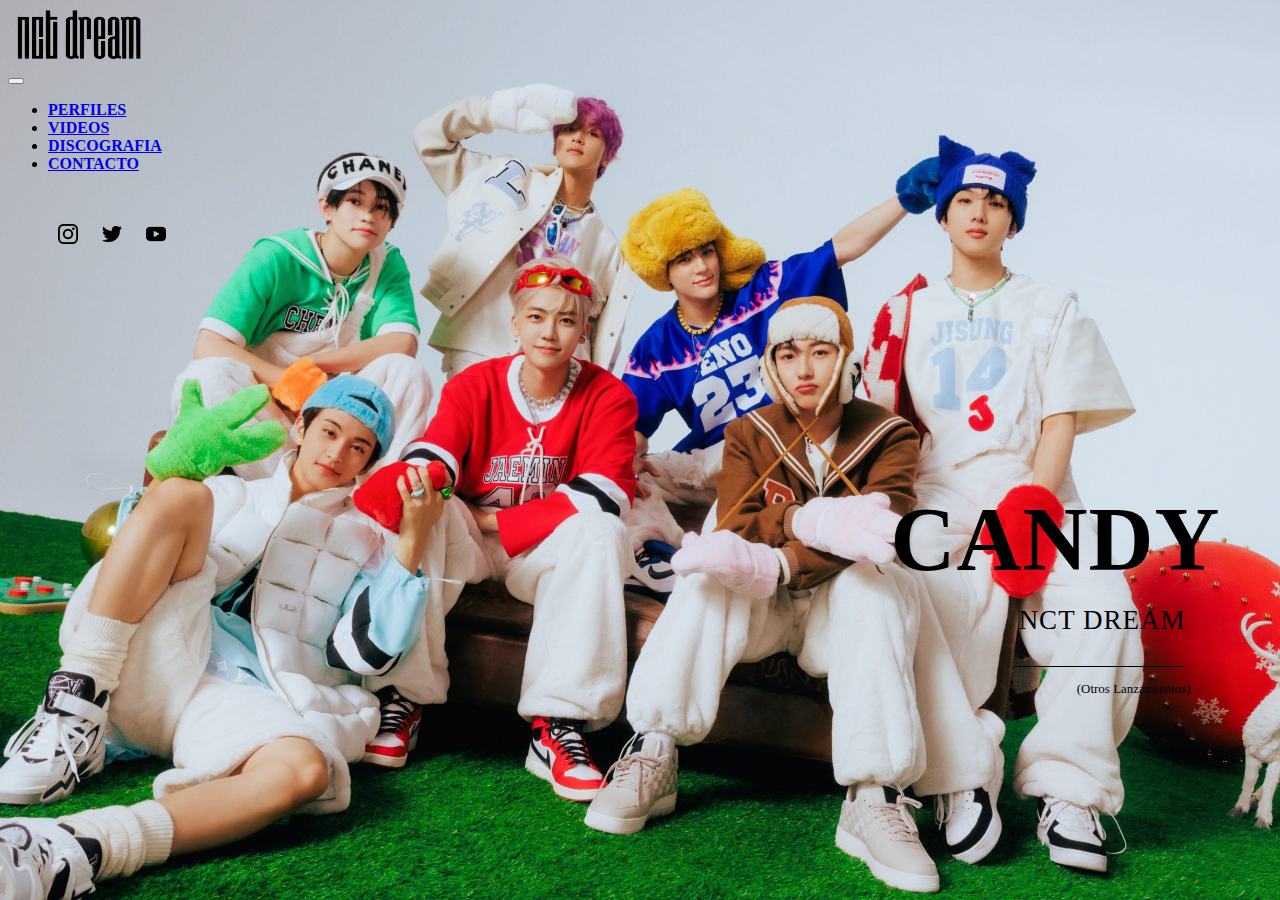
<file: PreEntrega3Ventura/index.html>
<!DOCTYPE html>
<html lang="en">

<head>
    <meta charset="UTF-8">
    <meta http-equiv="X-UA-Compatible" content="IE=edge">
    <meta name="viewport" content="width=device-width, initial-scale=1.0">

    <title>NCT DREAM</title>

    <link href="https://cdn.jsdelivr.net/npm/bootstrap@5.3.0-alpha1/dist/css/bootstrap.min.css" rel="stylesheet"
        integrity="sha384-GLhlTQ8iRABdZLl6O3oVMWSktQOp6b7In1Zl3/Jr59b6EGGoI1aFkw7cmDA6j6gD" crossorigin="anonymous">

    <link rel="stylesheet" href="css/estilos.css">

    <link rel="icon" href="/imagenes/logofavicon.ico">

    <meta name="description" content="Pagina Oficial de Informacion de NCT DREAM para Latinoamérica">

</head>

<body class="fondo container-fluid">

    <!-- NAVBAR-->
    <header class="header">
        <nav class="navbar navbar-expand-lg bg-body-tertiary">
            <div class="container-fluid mx-4 my-1">
                <div>
                    <a class="nav-link disabled" href="index.html"><img class="logo" src="imagenes/logo.png"
                            alt="nct dream logo"></a>
                </div>

                <button class="navbar-toggler" type="button" data-bs-toggle="collapse" data-bs-target="#navbarNav"
                    aria-controls="navbarNav" aria-expanded="false" aria-label="Toggle navigation">
                    <span class="navbar-toggler-icon"></span>
                </button>

                <div class="collapse navbar-collapse" id="navbarNav">

                    <ul class="navbar-nav ms-auto padding">
                        <li class="nav-item">
                            <a class="nav-link" href="paginas/perfiles.html">PERFILES</a>
                        </li>

                        <li class="nav-item">
                            <a class="nav-link" href="paginas/videos.html">VIDEOS</a>
                        </li>

                        <li class="nav-item">
                            <a class="nav-link" href="paginas/discografia.html">DISCOGRAFIA</a>
                        </li>

                        <li class="nav-item">
                            <a class="nav-link" href="paginas/contacto.html">CONTACTO</a>
                        </li>
                    </ul>

                </div>

            </div>
        </nav>
    </header>
    <!-- NAVBAR-->

    <!-- TITULOS PRINCIPALES -->

    <div class="titlebox fadeIn">
        <div>
            <div class="album_name">
                <a class="dark-link" href="paginas/discografia.html"> CANDY </a>
            </div>

            <div class="artist_name">
                <a href="paginas/perfiles.html"> NCT DREAM </a>
            </div>

            <div class="mainline"></div>
        </div>

        <div class="lanzamientos">
            <a href="paginas/videos.html">(Otros Lanzamientos)</a>
        </div>

    </div>

    <!-- TITULOS PRINCIAPLES -->

    <script src="https://cdn.jsdelivr.net/npm/bootstrap@5.3.0-alpha1/dist/js/bootstrap.bundle.min.js"
        integrity="sha384-w76AqPfDkMBDXo30jS1Sgez6pr3x5MlQ1ZAGC+nuZB+EYdgRZgiwxhTBTkF7CXvN"
        crossorigin="anonymous"></script>

    <!-- FOOTER -->
    <footer>
        <div class="fixed-bottom">
            <ul class="bullet">
                <li> <a href="https://instagram.com/nct_dream/?hl=en" target="_blank"><img
                            src="imagenes/ig.png" alt="nct dream ig" width="20" height="20"></a></li>
                <li><a href="https://twitter.com/NCTsmtown_DREAM?ref_src=twsrc%5Egoogle%7Ctwcamp%5Eserp%7Ctwgr%5Eauthor"
                        target="_blank"><img src="imagenes/tw.png" alt="nct dream twitter" width="20"
                            height="20"></a></li>
                <li><a href="https://www.youtube.com/c/NCTDREAM" target="_blank"><img
                            src="imagenes/yt.png" alt="nct dream youtube" width="20" height="20"></a>
                </li>
            </ul>
        </div>
    </footer>
    <!-- DISCOS -->
</body>

</html>
</file>
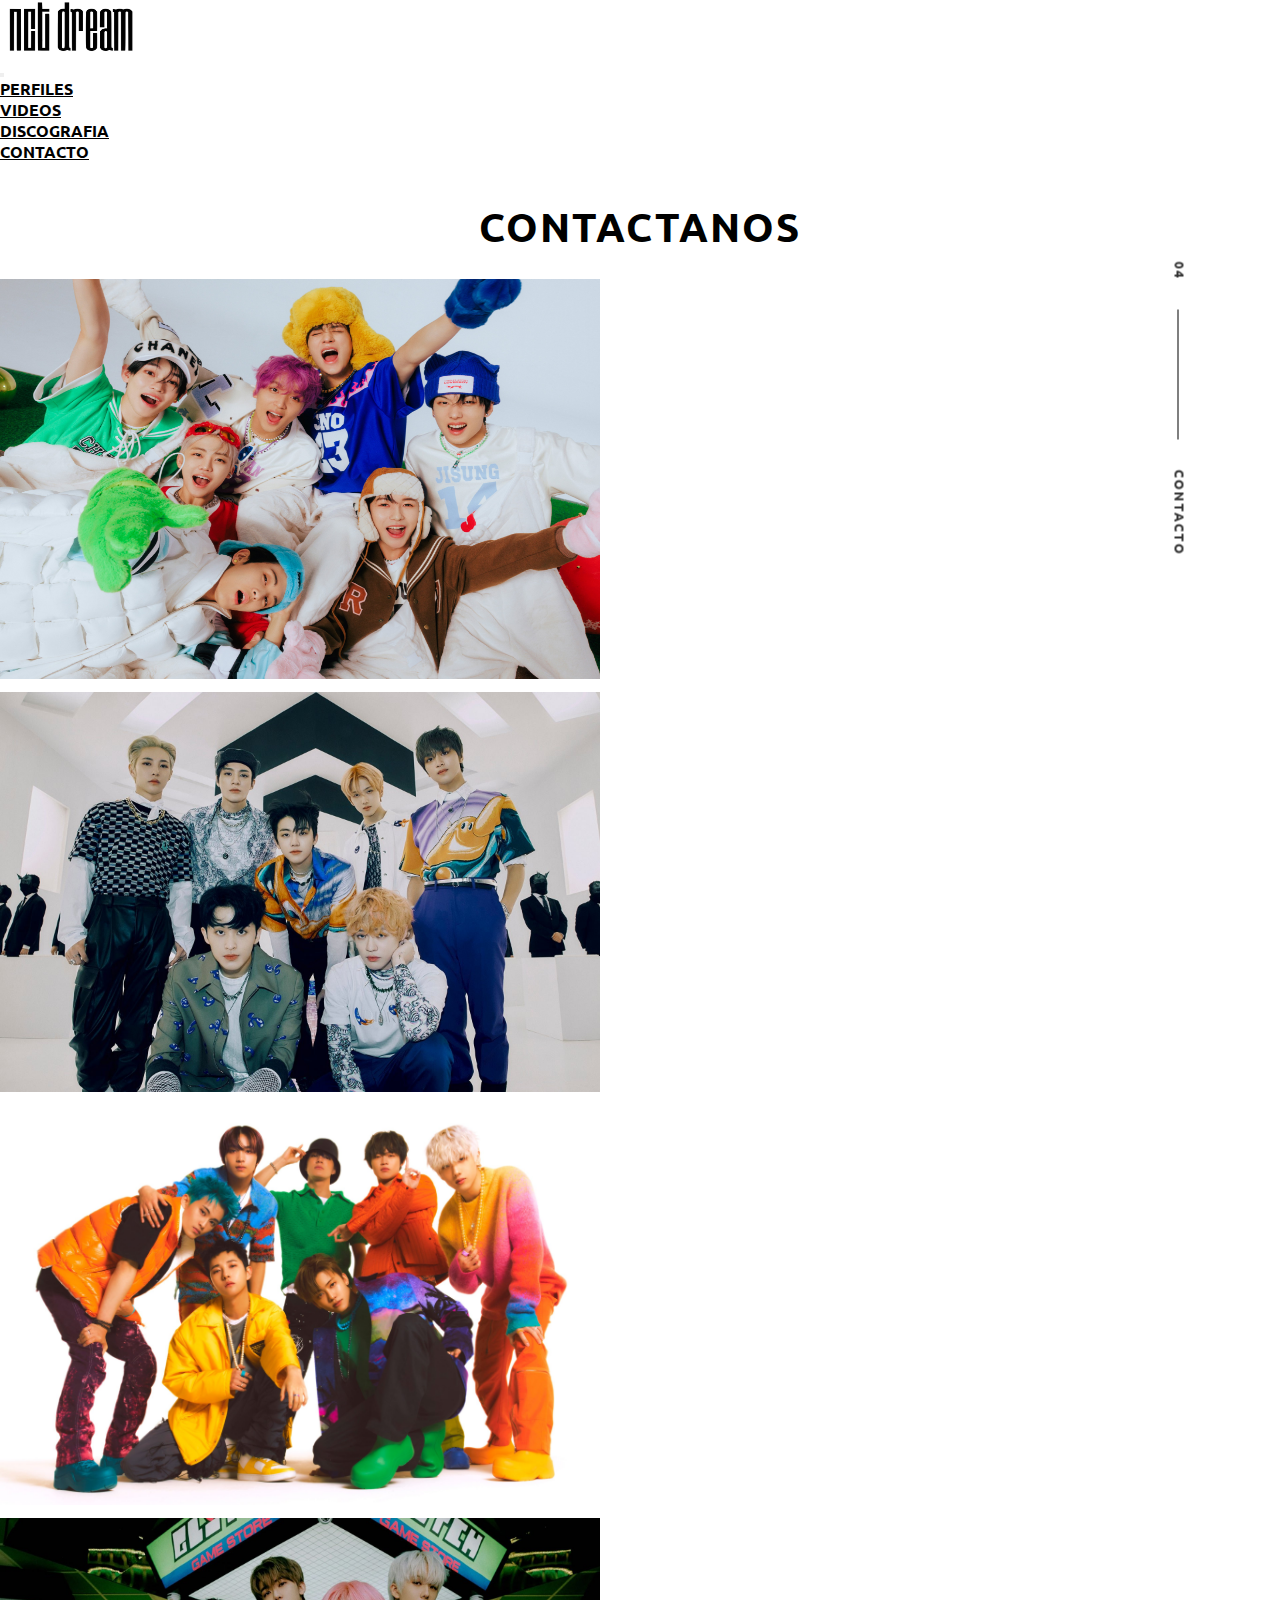
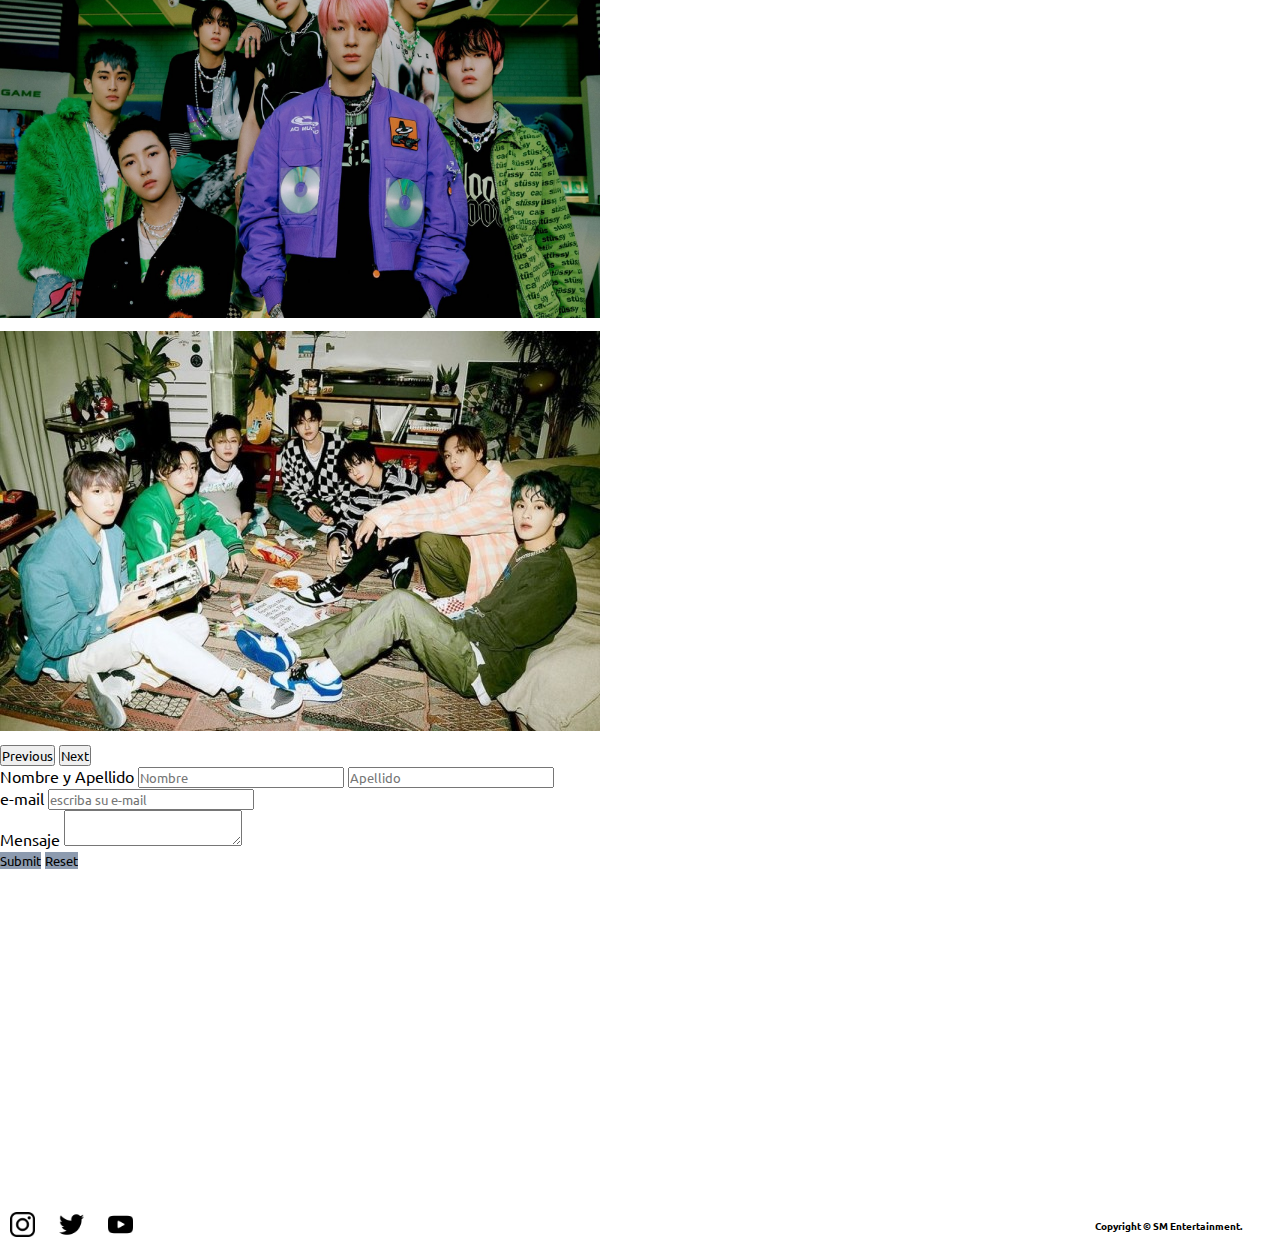
<file: paginas/contacto.html>
<!DOCTYPE html>
<html lang="en">

<head>
    <meta charset="UTF-8">
    <meta http-equiv="X-UA-Compatible" content="IE=edge">
    <meta name="viewport" content="width=device-width, initial-scale=1.0">
    <title>NCT Dream: Perfiles</title>

    <link href="https://cdn.jsdelivr.net/npm/bootstrap@5.3.0-alpha1/dist/css/bootstrap.min.css" rel="stylesheet"
        integrity="sha384-GLhlTQ8iRABdZLl6O3oVMWSktQOp6b7In1Zl3/Jr59b6EGGoI1aFkw7cmDA6j6gD" crossorigin="anonymous">

    <link rel="stylesheet" href="../css/estilos.css">
</head>

<body>

    <!-- NAVBAR-->
    <header class="header">
        <nav class="navbar navbar-expand-lg bg-body-tertiary">
            <div class="container-fluid mx-4 my-1">
                <div>
                    <a href="../index.html"><img class="logo" src="../imagenes/logo.png" alt="nct dream logo"></a>
                </div>

                <button class="navbar-toggler" type="button" data-bs-toggle="collapse" data-bs-target="#navbarNav"
                    aria-controls="navbarNav" aria-expanded="false" aria-label="Toggle navigation">
                    <span class="navbar-toggler-icon"></span>
                </button>

                <div class="collapse navbar-collapse" id="navbarNav">

                    <ul class="navbar-nav ms-auto padding">
                        <li class="nav-item">
                            <a class="nav-link" href="../paginas/perfiles.html">PERFILES</a>
                        </li>

                        <li class="nav-item">
                            <a class="nav-link" href="../paginas/videos.html">VIDEOS</a>
                        </li>

                        <li class="nav-item">
                            <a class="nav-link" href="../paginas/discografia.html">DISCOGRAFIA</a>
                        </li>

                        <li class="nav-item">
                            <a class="nav-link disabled" href="../paginas/contacto.html">CONTACTO</a>
                        </li>
                    </ul>

                </div>

            </div>
        </nav>
    </header>
    <!-- NAVBAR-->

    <!-- TITULO-->
    <div class="titulo fadeIn">
        <p> CONTACTANOS </p>
    </div>
    <!-- TITULO-->

    <!-- CAROUSEL Y CONTACT FORM -->
    <div class="column fadeIn">
        <div class="container-fluid col-xl-6 col-md-6 col-sm-12 my-mx-auto">

            <div id="carouselExampleFade" class="carousel slide carousel-fade carousel-dark">
                <div class="carousel-inner text-center">
                    <div class="carousel-item active">
                        <img class="contactimage contenedor" src="../imagenes/contacto.jpg" alt="imagen de contacto">
                    </div>
                    <div class="carousel-item">
                        <img class="contactimage contenedor" src="../imagenes/slidecontacto2.jpg" class="d-block w-100"
                            alt="imagen de contacto">
                    </div>
                    <div class="carousel-item">
                        <img class="contactimage contenedor" src="../imagenes/slidecontacto3.jpg" class="d-block w-100"
                            alt="imagen de contacto">
                    </div>
                    <div class="carousel-item">
                        <img class="contactimage contenedor" src="../imagenes/slidecontacto4.jpg" class="d-block w-100"
                            alt="imagen de contacto">
                    </div>
                    <div class="carousel-item">
                        <img class="contactimage contenedor" src="../imagenes/slidecontacto5.jpg" class="d-block w-100"
                            alt="imagen de contacto">
                    </div>
                </div>
                <button class="carousel-control-prev" type="button" data-bs-target="#carouselExampleFade"
                    data-bs-slide="prev">
                    <span class="carousel-control-prev-icon" aria-hidden="true"></span>
                    <span class="visually-hidden">Previous</span>
                </button>
                <button class="carousel-control-next" type="button" data-bs-target="#carouselExampleFade"
                    data-bs-slide="next">
                    <span class="carousel-control-next-icon" aria-hidden="true"></span>
                    <span class="visually-hidden">Next</span>
                </button>
            </div>

        </div>

        <div class="contenedor container-fluid col-xl-2 col-md-6 col-sm-12 my-auto">

            <div class="input-group pt-5 pb-4 gap-2">
                <span class="input-group-text">Nombre y Apellido</span>
                <input type="text" aria-label="First name" class="form-control" placeholder="Nombre">
                <input type="text" aria-label="Last name" class="form-control" placeholder="Apellido">
            </div>

            <div class="input-group mb-3 py-2 gap-2">
                <span class="input-group-text" id="basic-addon1">e-mail</span>
                <input type="text" class="form-control" placeholder="escriba su e-mail" aria-label="Username"
                    aria-describedby="basic-addon1">
            </div>

            <div class="input-group mb-3 py-2 gap-2">
                <span class="input-group-text">Mensaje</span>
                <textarea class="form-control" aria-label="With textarea"></textarea>
            </div>

            <div class="buttons">
                <input class="btn btn-primary" type="submit" value="Submit">
                <input class="btn btn-primary" type="reset" value="Reset">
            </div>
        </div>
    </div>
    <!-- CAROUSEL Y CONTACT FORM -->

    <!-- SIDEBAR -->
    <div class="side">

        <div class="side2">
            04
            <span class="s_line"></span>
            CONTACTO
        </div>
    </div>
    <!-- SIDEBAR -->

    <script src="https://cdn.jsdelivr.net/npm/bootstrap@5.3.0-alpha1/dist/js/bootstrap.bundle.min.js"
        integrity="sha384-w76AqPfDkMBDXo30jS1Sgez6pr3x5MlQ1ZAGC+nuZB+EYdgRZgiwxhTBTkF7CXvN"
        crossorigin="anonymous"></script>

    <!-- FOOTER -->
    <footer class="fixed-bottom">
        <div>
            <ul class="bullet">
                <li> <a href="https://instagram.com/nct_dream/?hl=en" target="_blank"><img src="../imagenes/ig.png"
                            alt="nct dream ig" width="25" height="25"></a></li>
                <li><a href="https://twitter.com/NCTsmtown_DREAM?ref_src=twsrc%5Egoogle%7Ctwcamp%5Eserp%7Ctwgr%5Eauthor"
                        target="_blank"><img src="../imagenes/tw.png" alt="nct dream twitter" width="25"
                            height="25"></a></li>
                <li><a href="https://www.youtube.com/c/NCTDREAM" target="_blank"><img src="../imagenes/yt.png"
                            alt="nct dream youtube" width="25" height="25"></a>
                </li>
            </ul>
        </div>
        <div>
            <p class="footer"> Copyright © SM Entertainment.</p>
        </div>
    </footer>
    <!-- FOOTER -->

</body>

</html>
</file>
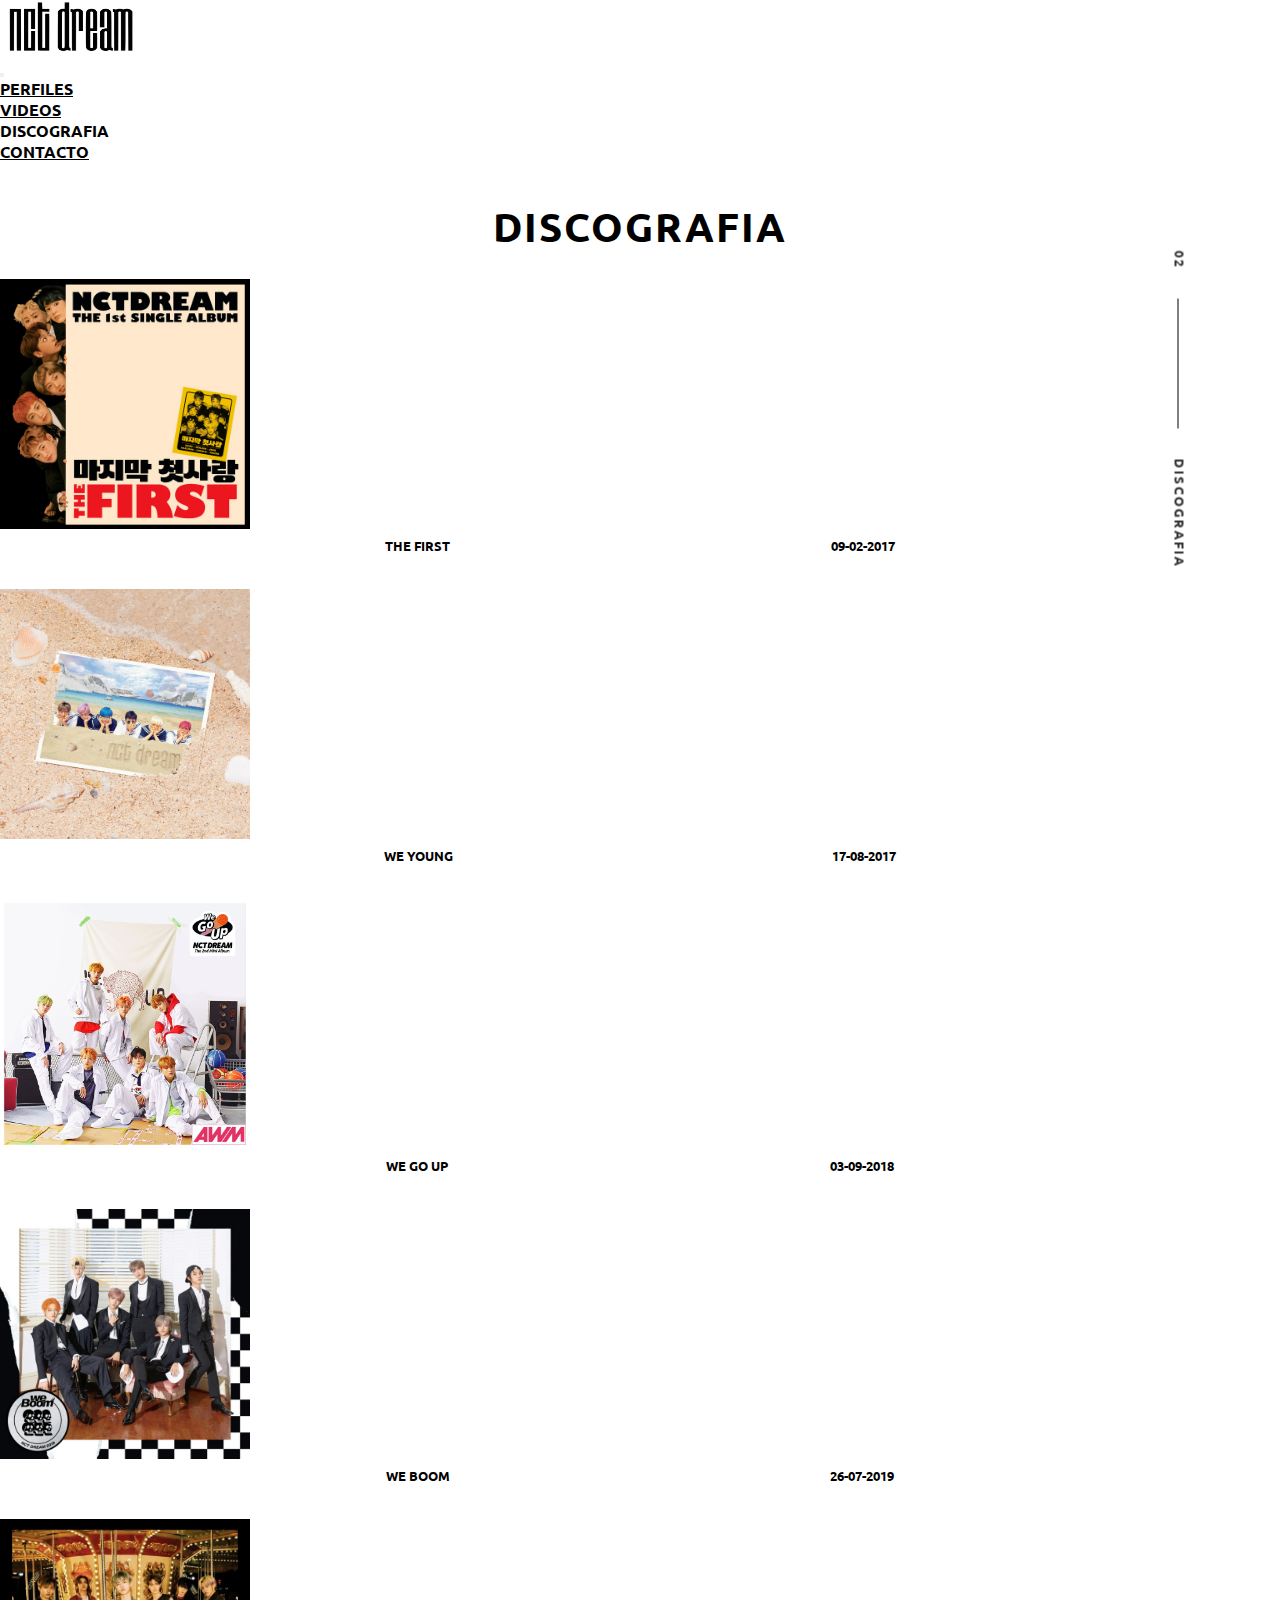
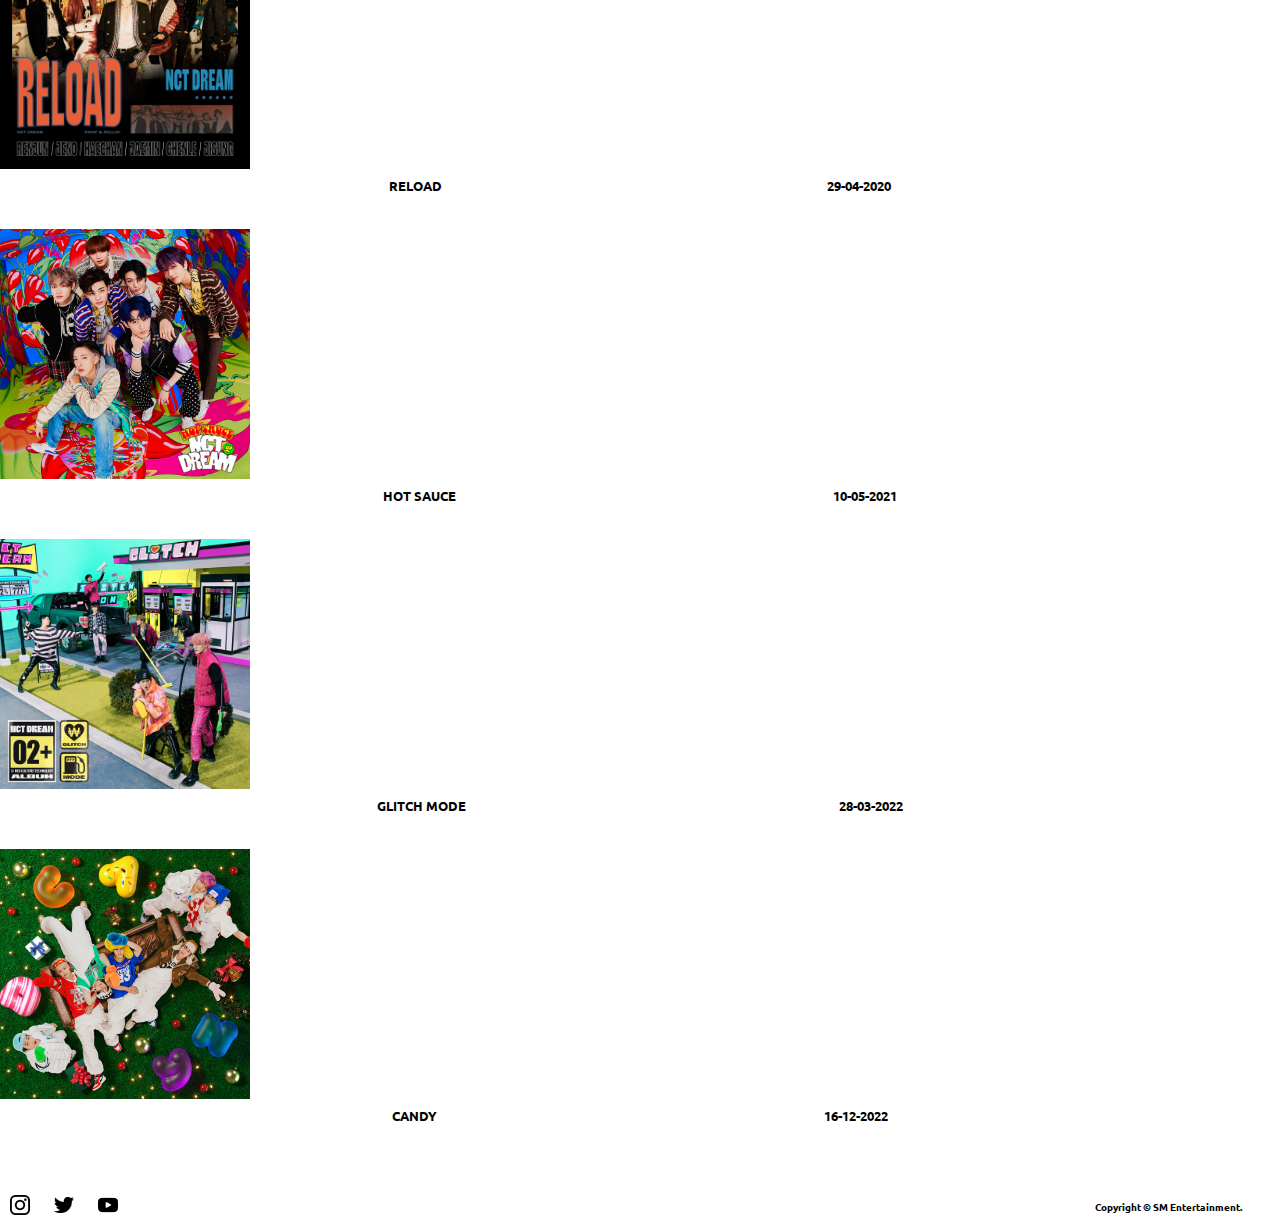
<file: paginas/discografia.html>
<!DOCTYPE html>
<html lang="en">

<head>
    <meta charset="UTF-8">
    <meta http-equiv="X-UA-Compatible" content="IE=edge">
    <meta name="viewport" content="width=device-width, initial-scale=1.0">
    <title>NCT Dream: Discografia</title>

    <link href="https://cdn.jsdelivr.net/npm/bootstrap@5.3.0-alpha1/dist/css/bootstrap.min.css" rel="stylesheet"
        integrity="sha384-GLhlTQ8iRABdZLl6O3oVMWSktQOp6b7In1Zl3/Jr59b6EGGoI1aFkw7cmDA6j6gD" crossorigin="anonymous">

    <link rel="stylesheet" href="../css/estilos.css">
</head>

<body>

    <!-- NAVBAR-->

    <header class="header">
        <nav class="navbar navbar-expand-lg bg-body-tertiary">
            <div class="container-fluid mx-4 my-1">
                <div>
                    <a href="../index.html"><img class="logo" src="../imagenes/logo.png" alt="nct dream logo"></a>
                </div>

                <button class="navbar-toggler" type="button" data-bs-toggle="collapse" data-bs-target="#navbarNav"
                    aria-controls="navbarNav" aria-expanded="false" aria-label="Toggle navigation">
                    <span class="navbar-toggler-icon"></span>
                </button>

                <div class="collapse navbar-collapse" id="navbarNav">

                    <ul class="navbar-nav ms-auto padding">
                        <li class="nav-item">
                            <a class="nav-link" href="../paginas/perfiles.html">PERFILES</a>
                        </li>

                        <li class="nav-item">
                            <a class="nav-link" href="../paginas/videos.html">VIDEOS</a>
                        </li>

                        <li class="nav-item">
                            <a class="nav-link disabled">DISCOGRAFIA</a>
                        </li>

                        <li class="nav-item">
                            <a class="nav-link" href="../paginas/contacto.html">CONTACTO</a>
                        </li>
                    </ul>

                </div>

            </div>
        </nav>
    </header>

    <!-- NAVBAR -->

    <!-- TITULO-->
    <div class="titulo fadeIn">
        <p> DISCOGRAFIA </p>
    </div>
    <!-- TITULO-->

    <!-- DISCOS -->
    <div class="discos fadeIn">

        <div class="row mb-3 mx-5">

            <div class="col-xl-3 col-md-6 col-sm-12 text-center">
                <div>
                    <img class="portada" src="../imagenes/the first.png" alt="the first album cover">
                </div>

                <div class="info">
                    <p> THE FIRST </p>
                    <p> 09-02-2017 </p>
                </div>
            </div>

            <div class="col-xl-3 col-md-6 col-sm-12 text-center">
                <div>
                    <img class="portada" src="../imagenes/we young.jpg" alt="we young album cover">
                </div>

                <div class="info">
                    <p> WE YOUNG </p>
                    <p> 17-08-2017 </p>
                </div>
            </div>

            <div class="col-xl-3 col-md-6 col-sm-12 text-center">
                <div>
                    <img class="portada" src="../imagenes/we go up.jpg" alt="we go up album cover">
                </div>

                <div class="info">
                    <p> WE GO UP </p>
                    <p> 03-09-2018 </p>
                </div>
            </div>

            <div class="col-xl-3 col-md-6 col-sm-12 text-center">
                <div>
                    <img class="portada" src="../imagenes/we boom.jpg" alt="we boom album cover">
                </div>

                <div class="info">
                    <p> WE BOOM </p>
                    <p> 26-07-2019 </p>
                </div>
            </div>

        </div>

        <div class="row bm-3 mx-5">

            <div class="col-xl-3 col-md-6 col-sm-12 text-center column-gap-0">
                <div>
                    <img class="portada" src="../imagenes/reload.jpg" alt="reload album cover">
                </div>

                <div class="info">
                    <p> RELOAD </p>
                    <p> 29-04-2020 </p>
                </div>
            </div>

            <div class="col-xl-3 col-md-6 col-sm-12 text-center">
                <div>
                    <img class="portada" src="../imagenes/hot sauce.jpg" alt="hot sauce album cover">
                </div>

                <div class="info">
                    <p> HOT SAUCE </p>
                    <p> 10-05-2021 </p>
                </div>
            </div>

            <div class="col-xl-3 col-md-6 col-sm-12 text-center">
                <div>
                    <img class="portada" src="../imagenes/glitch mode.jpg" alt="glitch mode album cover">
                </div>

                <div class="info">
                    <p> GLITCH MODE </p>
                    <p> 28-03-2022 </p>
                </div>
            </div>

            <div class="col-xl-3 col-md-6 col-sm-12 text-center">
                <div>
                    <img class="portada" src="../imagenes/candy.jpg" alt="candy album cover">
                </div>

                <div class="info">
                    <p> CANDY </p>
                    <p> 16-12-2022 </p>
                </div>
            </div>

        </div>

    </div>
    <!-- DISCOS -->

    <!-- SIDEBAR -->
    <div class="side">

        <div class="side2">
            02
            <span class="s_line"></span>
            DISCOGRAFIA
        </div>

    </div>
    <!-- SIDEBAR -->

    <script src="https://cdn.jsdelivr.net/npm/bootstrap@5.3.0-alpha1/dist/js/bootstrap.bundle.min.js"
    integrity="sha384-w76AqPfDkMBDXo30jS1Sgez6pr3x5MlQ1ZAGC+nuZB+EYdgRZgiwxhTBTkF7CXvN"
    crossorigin="anonymous"></script>


    <!-- FOOTER-->
    <footer>
        <div>
            <ul class="bullet">
                <li> <a href="https://instagram.com/nct_dream/?hl=en" target="_blank"><img src="../imagenes/ig.png"
                            alt="nct dream ig" width="20" height="20"></a></li>
                <li><a href="https://twitter.com/NCTsmtown_DREAM?ref_src=twsrc%5Egoogle%7Ctwcamp%5Eserp%7Ctwgr%5Eauthor"
                        target="_blank"><img src="../imagenes/tw.png" alt="nct dream twitter" width="20"
                            height="20"></a></li>
                <li><a href="https://www.youtube.com/c/NCTDREAM" target="_blank"><img src="../imagenes/yt.png"
                            alt="nct dream youtube" width="20" height="20"></a>
                </li>
            </ul>
        </div>
        <div>
            <p class="footer"> Copyright © SM Entertainment.</p>
        </div>
    </footer>
    <!-- FOOTER-->

</body>

</html>
</file>
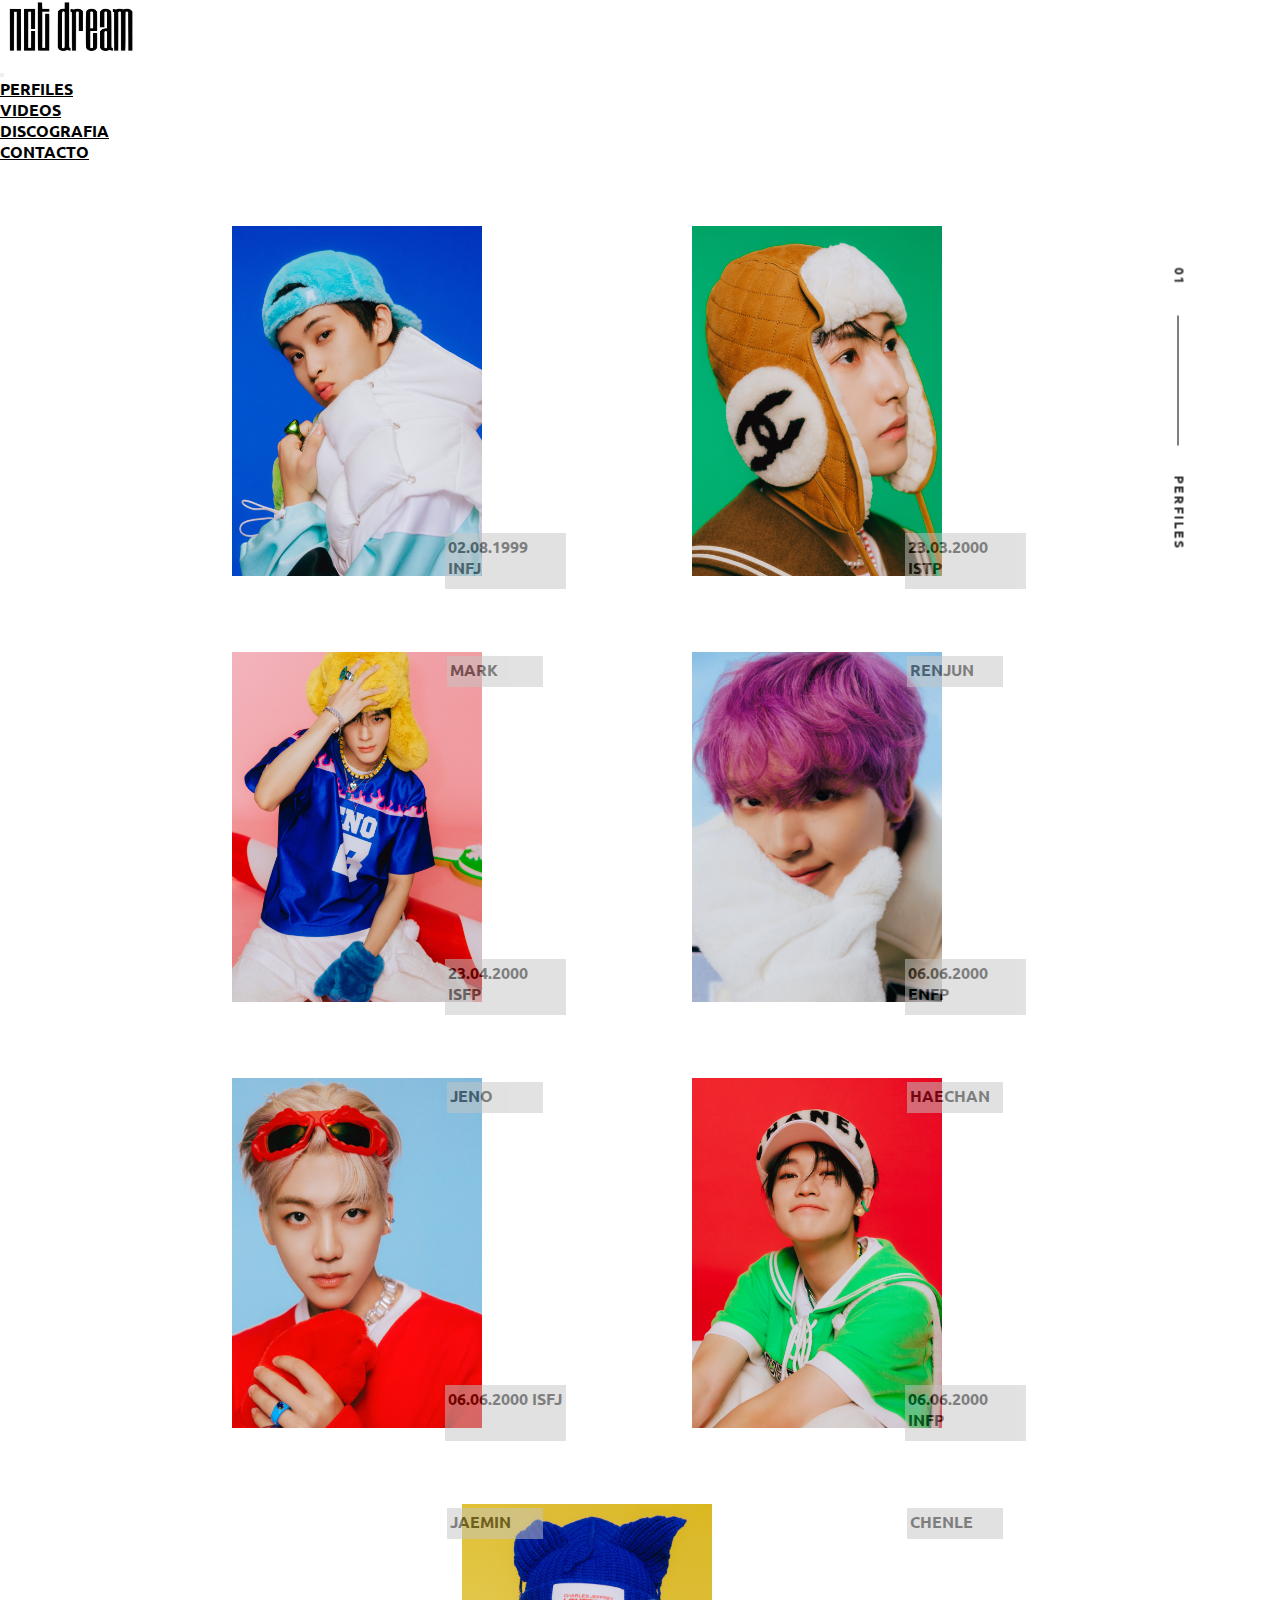
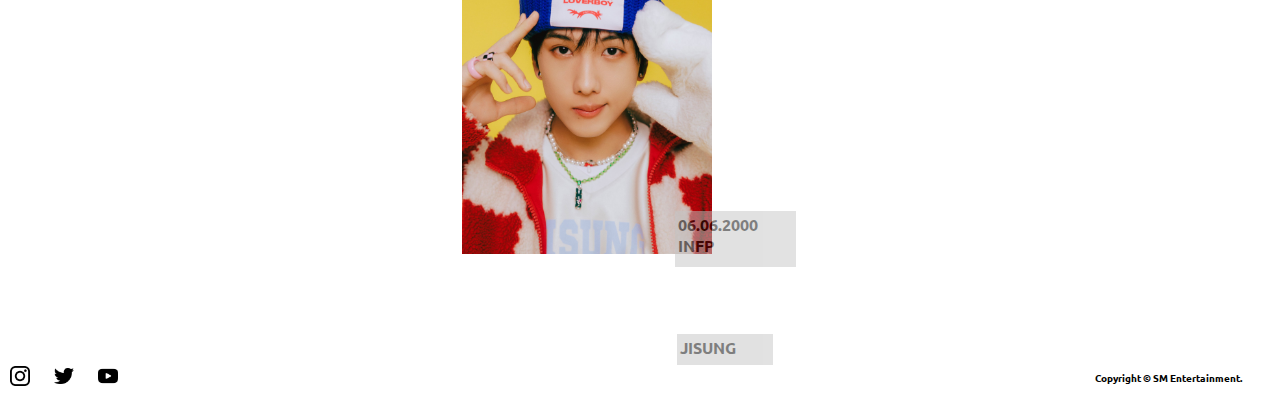
<file: paginas/perfiles.html>
<!DOCTYPE html>
<html lang="en">

<head>
    <meta charset="UTF-8">
    <meta http-equiv="X-UA-Compatible" content="IE=edge">
    <meta name="viewport" content="width=device-width, initial-scale=1.0">
    <title>NCT Dream: Perfiles</title>

    <link href="https://cdn.jsdelivr.net/npm/bootstrap@5.3.0-alpha1/dist/css/bootstrap.min.css" rel="stylesheet"
        integrity="sha384-GLhlTQ8iRABdZLl6O3oVMWSktQOp6b7In1Zl3/Jr59b6EGGoI1aFkw7cmDA6j6gD" crossorigin="anonymous">

    <link rel="stylesheet" href="../css/estilos.css">
</head>

<body>
    <!-- NAVBAR-->
    <header class="header">
        <nav class="navbar navbar-expand-lg bg-body-tertiary">
            <div class="container-fluid mx-4 my-1">
                <div>
                    <a href="../index.html"><img class="logo" src="../imagenes/logo.png" alt="nct dream logo"></a>
                </div>

                <button class="navbar-toggler" type="button" data-bs-toggle="collapse" data-bs-target="#navbarNav"
                    aria-controls="navbarNav" aria-expanded="false" aria-label="Toggle navigation">
                    <span class="navbar-toggler-icon"></span>
                </button>

                <div class="collapse navbar-collapse" id="navbarNav">

                    <ul class="navbar-nav ms-auto padding">
                        <li class="nav-item">
                            <a class="nav-link disabled" href="../paginas/perfiles.html">PERFILES</a>
                        </li>

                        <li class="nav-item">
                            <a class="nav-link" href="../paginas/videos.html">VIDEOS</a>
                        </li>

                        <li class="nav-item">
                            <a class="nav-link" href="../paginas/discografia.html">DISCOGRAFIA</a>
                        </li>

                        <li class="nav-item">
                            <a class="nav-link" href="../paginas/contacto.html">CONTACTO</a>
                        </li>
                    </ul>
                </div>
            </div>
        </nav>
    </header>

    <!-- NAVBAR-->

    <!-- FOTOS Y PERFILES -->
    <div class="fotos fadeIn">
        <div>
            <img src="../imagenes/mark.jpeg" alt="mark" width="250" height="350">
            <p class="textos"> MARK </p>
            <p class="textos2"> 02.08.1999 INFJ</p>
        </div>

        <div>
            <img src="../imagenes/renjun.jpeg" alt="renjun" width="250" height="350">
            <p class="textos">RENJUN </p>
            <p class="textos2"> 23.03.2000 ISTP</p>
        </div>

        <div>
            <img src="../imagenes/jeno.jpeg" alt="jeno" width="250" height="350">
            <p class="textos"> JENO </p>
            <p class="textos2"> 23.04.2000 ISFP</p>
        </div>

        <div>
            <img src="../imagenes/haechan.jpeg" alt="haechan" width="250" height="350">
            <p class="textos"> HAECHAN </p>
            <p class="textos2"> 06.06.2000 ENFP</p>
        </div>

        <div>
            <img src="../imagenes/jaemin.jpeg" alt="jaemin" width="250" height="350">
            <p class="textos"> JAEMIN </p>
            <p class="textos2"> 06.06.2000 ISFJ</p>
        </div>
        <div>
            <img src="../imagenes/chenle.jpeg" alt="chenle" width="250" height="350">
            <p class="textos"> CHENLE </p>
            <p class="textos2"> 06.06.2000 INFP</p>
        </div>

        <div>
            <img src="../imagenes/jisung.jpeg" alt="jisung" width="250" height="350">
            <p class="textos"> JISUNG </p>
            <p class="textos2"> 06.06.2000 INFP</p>
        </div>
    </div>
    <!-- FOTOS Y PERFILES -->

    <!-- SIDEBAR-->
    <div class="side">

        <div class="side2">
            01
            <span class="s_line"></span>
            PERFILES
        </div>
    </div>
    <!-- SIDEBAR-->

    <script src="https://cdn.jsdelivr.net/npm/bootstrap@5.3.0-alpha1/dist/js/bootstrap.bundle.min.js"
        integrity="sha384-w76AqPfDkMBDXo30jS1Sgez6pr3x5MlQ1ZAGC+nuZB+EYdgRZgiwxhTBTkF7CXvN"
        crossorigin="anonymous"></script>

    <!-- FOOTER-->
    <footer>
        <div>
            <ul class="bullet">
                <li> <a href="https://instagram.com/nct_dream/?hl=en" target="_blank"><img src="../imagenes/ig.png"
                            alt="nct dream ig" width="20" height="20"></a></li>
                <li><a href="https://twitter.com/NCTsmtown_DREAM?ref_src=twsrc%5Egoogle%7Ctwcamp%5Eserp%7Ctwgr%5Eauthor"
                        target="_blank"><img src="../imagenes/tw.png" alt="nct dream twitter" width="20"
                            height="20"></a></li>
                <li><a href="https://www.youtube.com/c/NCTDREAM" target="_blank"><img src="../imagenes/yt.png"
                            alt="nct dream youtube" width="20" height="20"></a>
                </li>
            </ul>
        </div>
        <div>
            <p class="footer"> Copyright © SM Entertainment.</p>
        </div>
    </footer>
    <!-- FOOTER-->

</body>

</html>
</file>
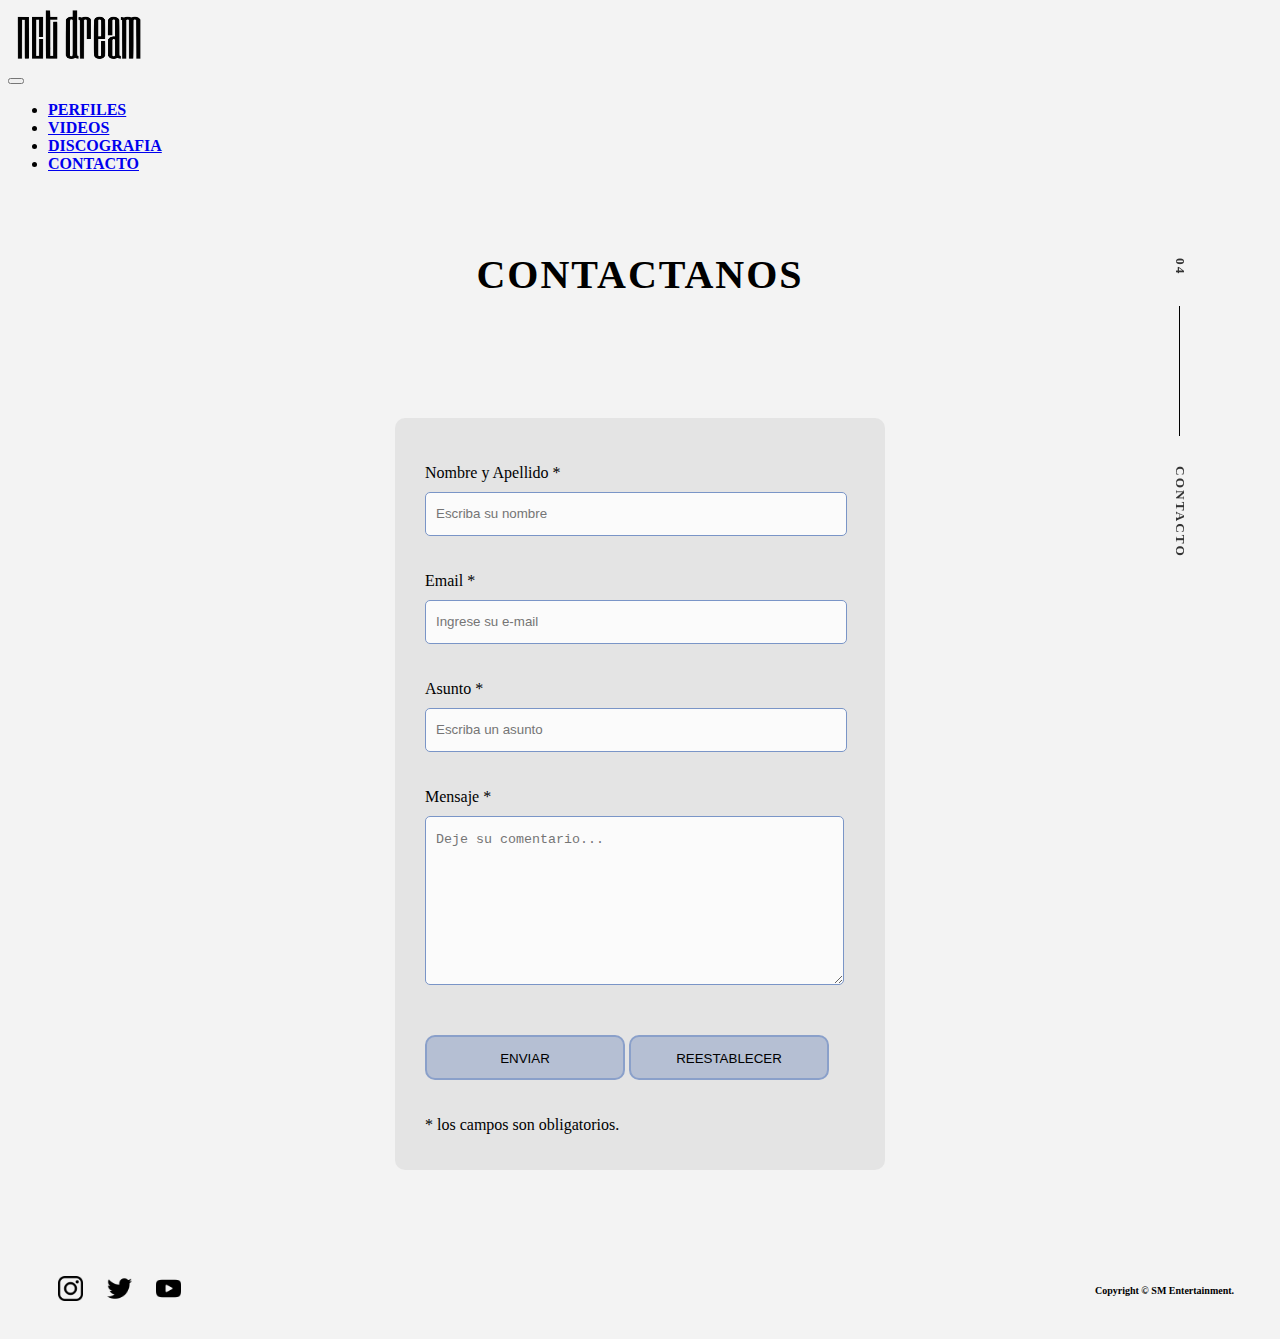
<file: PreEntrega3Ventura/paginas/contacto.html>
<!DOCTYPE html>
<html lang="en">

<head>
    <meta charset="UTF-8">
    <meta http-equiv="X-UA-Compatible" content="IE=edge">
    <meta name="viewport" content="width=device-width, initial-scale=1.0">
    <title>NCT Dream: Perfiles</title>

    <link href="https://cdn.jsdelivr.net/npm/bootstrap@5.3.0-alpha1/dist/css/bootstrap.min.css" rel="stylesheet"
        integrity="sha384-GLhlTQ8iRABdZLl6O3oVMWSktQOp6b7In1Zl3/Jr59b6EGGoI1aFkw7cmDA6j6gD" crossorigin="anonymous">

    <link rel="stylesheet" href="../css/estilos.css">

    <link rel="icon" href="/imagenes/logofavicon.ico">
</head>

<body class="fondo2">

    <!-- NAVBAR-->
    <header class="header">
        <nav class="navbar navbar-expand-lg bg-body-tertiary">
            <div class="container-fluid mx-4 my-1">
                <div>
                    <a href="../index.html"><img class="logo" src="../imagenes/logo.png" alt="nct dream logo"></a>
                </div>

                <button class="navbar-toggler" type="button" data-bs-toggle="collapse" data-bs-target="#navbarNav"
                    aria-controls="navbarNav" aria-expanded="false" aria-label="Toggle navigation">
                    <span class="navbar-toggler-icon"></span>
                </button>

                <div class="collapse navbar-collapse" id="navbarNav">

                    <ul class="navbar-nav ms-auto padding">
                        <li class="nav-item">
                            <a class="nav-link" href="../paginas/perfiles.html">PERFILES</a>
                        </li>

                        <li class="nav-item">
                            <a class="nav-link" href="../paginas/videos.html">VIDEOS</a>
                        </li>

                        <li class="nav-item">
                            <a class="nav-link" href="../paginas/discografia.html">DISCOGRAFIA</a>
                        </li>

                        <li class="nav-item">
                            <a class="nav-link disabled" href="../paginas/contacto.html">CONTACTO</a>
                        </li>
                    </ul>

                </div>

            </div>
        </nav>
    </header>
    <!-- NAVBAR-->

    <!-- TITULO-->
    <div class="titulo fadeIn">
        <p> CONTACTANOS </p>
    </div>
    <!-- TITULO-->

    <!-- CAROUSEL Y CONTACT FORM -->
    <div class="contact_form fadeIn">

        <div>

            <p>
                <label for="nombre" class="colocar_nombre">Nombre y Apellido
                    <span class="obligatorio">*</span>
                </label>
                <input type="text" name="introducir_nombre" id="nombre" required="obligatorio"
                    placeholder="Escriba su nombre">
            </p>

            <p>
                <label for="email" class="colocar_email">Email
                    <span class="obligatorio">*</span>
                </label>
                <input type="email" name="introducir_email" id="email" required="obligatorio"
                    placeholder="Ingrese su e-mail">
            </p>

            <p>
                <label for="asunto" class="colocar_asunto">Asunto
                    <span class="obligatorio">*</span>
                </label>
                <input type="text" name="introducir_asunto" id="assunto" required="obligatorio"
                    placeholder="Escriba un asunto">
            </p>

            <p>
                <label for="mensaje" class="colocar_mensaje">Mensaje
                    <span class="obligatorio">*</span>
                </label>
                <textarea name="introducir_mensaje" class="texto_mensaje" id="mensaje" required="obligatorio"
                    placeholder="Deje su comentario..."></textarea>
            </p>

            <button class= "botonesform" type="submit" name="enviar_formulario" id="enviar">
                <p>Enviar</p>
            </button>

            <button class= "botonesform"type="reset" name="reestablecer_formulario" id="reestablecer">
                <p>Reestablecer</p>
            </button>

            <p class="aviso">
                <span class="obligatorio"> * </span>los campos son obligatorios.
            </p>
        </div>
    </div>
    <!-- CAROUSEL Y CONTACT FORM -->

    <!-- SIDEBAR -->
    <div class="side">

        <div class="side2">
            04
            <span class="s_line"></span>
            CONTACTO
        </div>
    </div>
    <!-- SIDEBAR -->

    <!-- FOOTER -->
    <footer>
        <div>
            <ul class="bullet">
                <li> <a href="https://instagram.com/nct_dream/?hl=en" target="_blank"><img src="../imagenes/ig.png"
                            alt="nct dream ig" width="25" height="25"></a></li>
                <li><a href="https://twitter.com/NCTsmtown_DREAM?ref_src=twsrc%5Egoogle%7Ctwcamp%5Eserp%7Ctwgr%5Eauthor"
                        target="_blank"><img src="../imagenes/tw.png" alt="nct dream twitter" width="25"
                            height="25"></a></li>
                <li><a href="https://www.youtube.com/c/NCTDREAM" target="_blank"><img src="../imagenes/yt.png"
                            alt="nct dream youtube" width="25" height="25"></a>
                </li>
            </ul>
        </div>
        <div>
            <p class="footer"> Copyright © SM Entertainment.</p>
        </div>
    </footer>
    <!-- FOOTER -->

    <script src="https://cdn.jsdelivr.net/npm/bootstrap@5.3.0-alpha1/dist/js/bootstrap.bundle.min.js"
        integrity="sha384-w76AqPfDkMBDXo30jS1Sgez6pr3x5MlQ1ZAGC+nuZB+EYdgRZgiwxhTBTkF7CXvN"
        crossorigin="anonymous"></script>
</body>

</html>
</file>
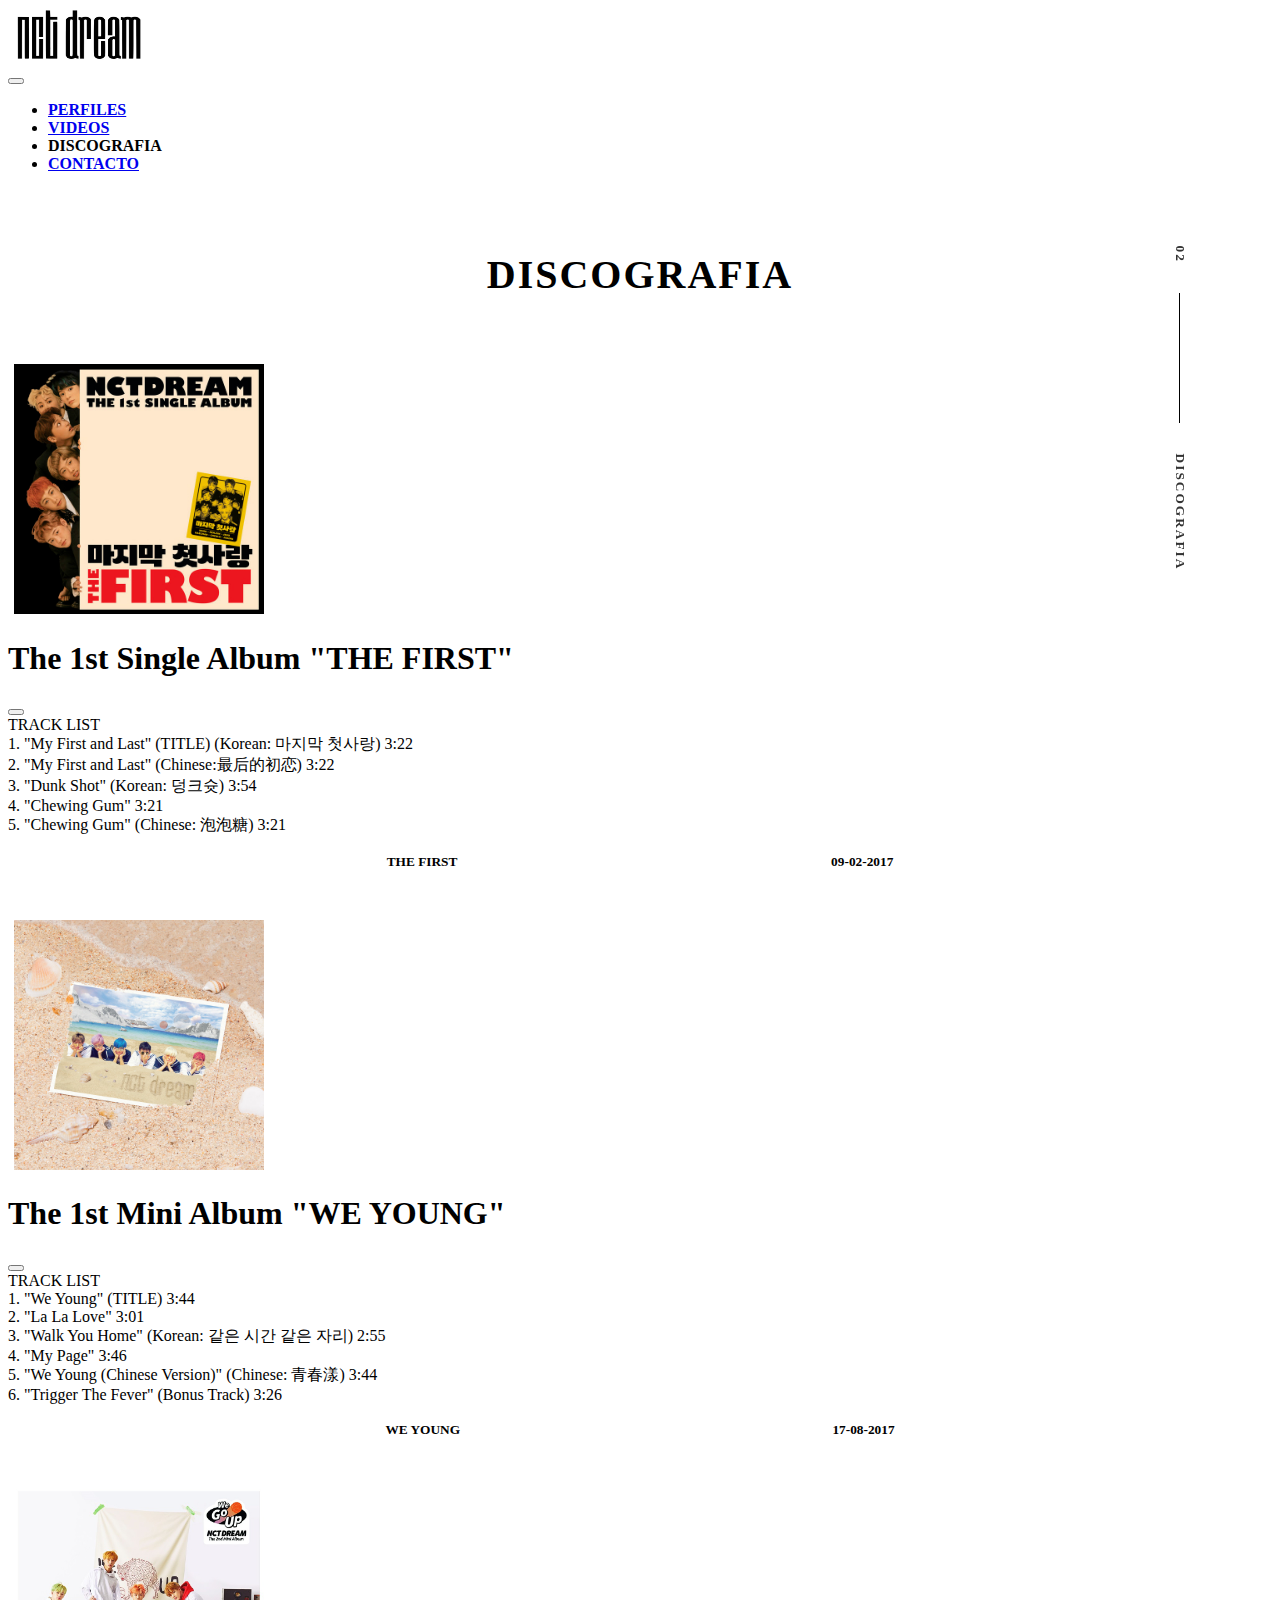
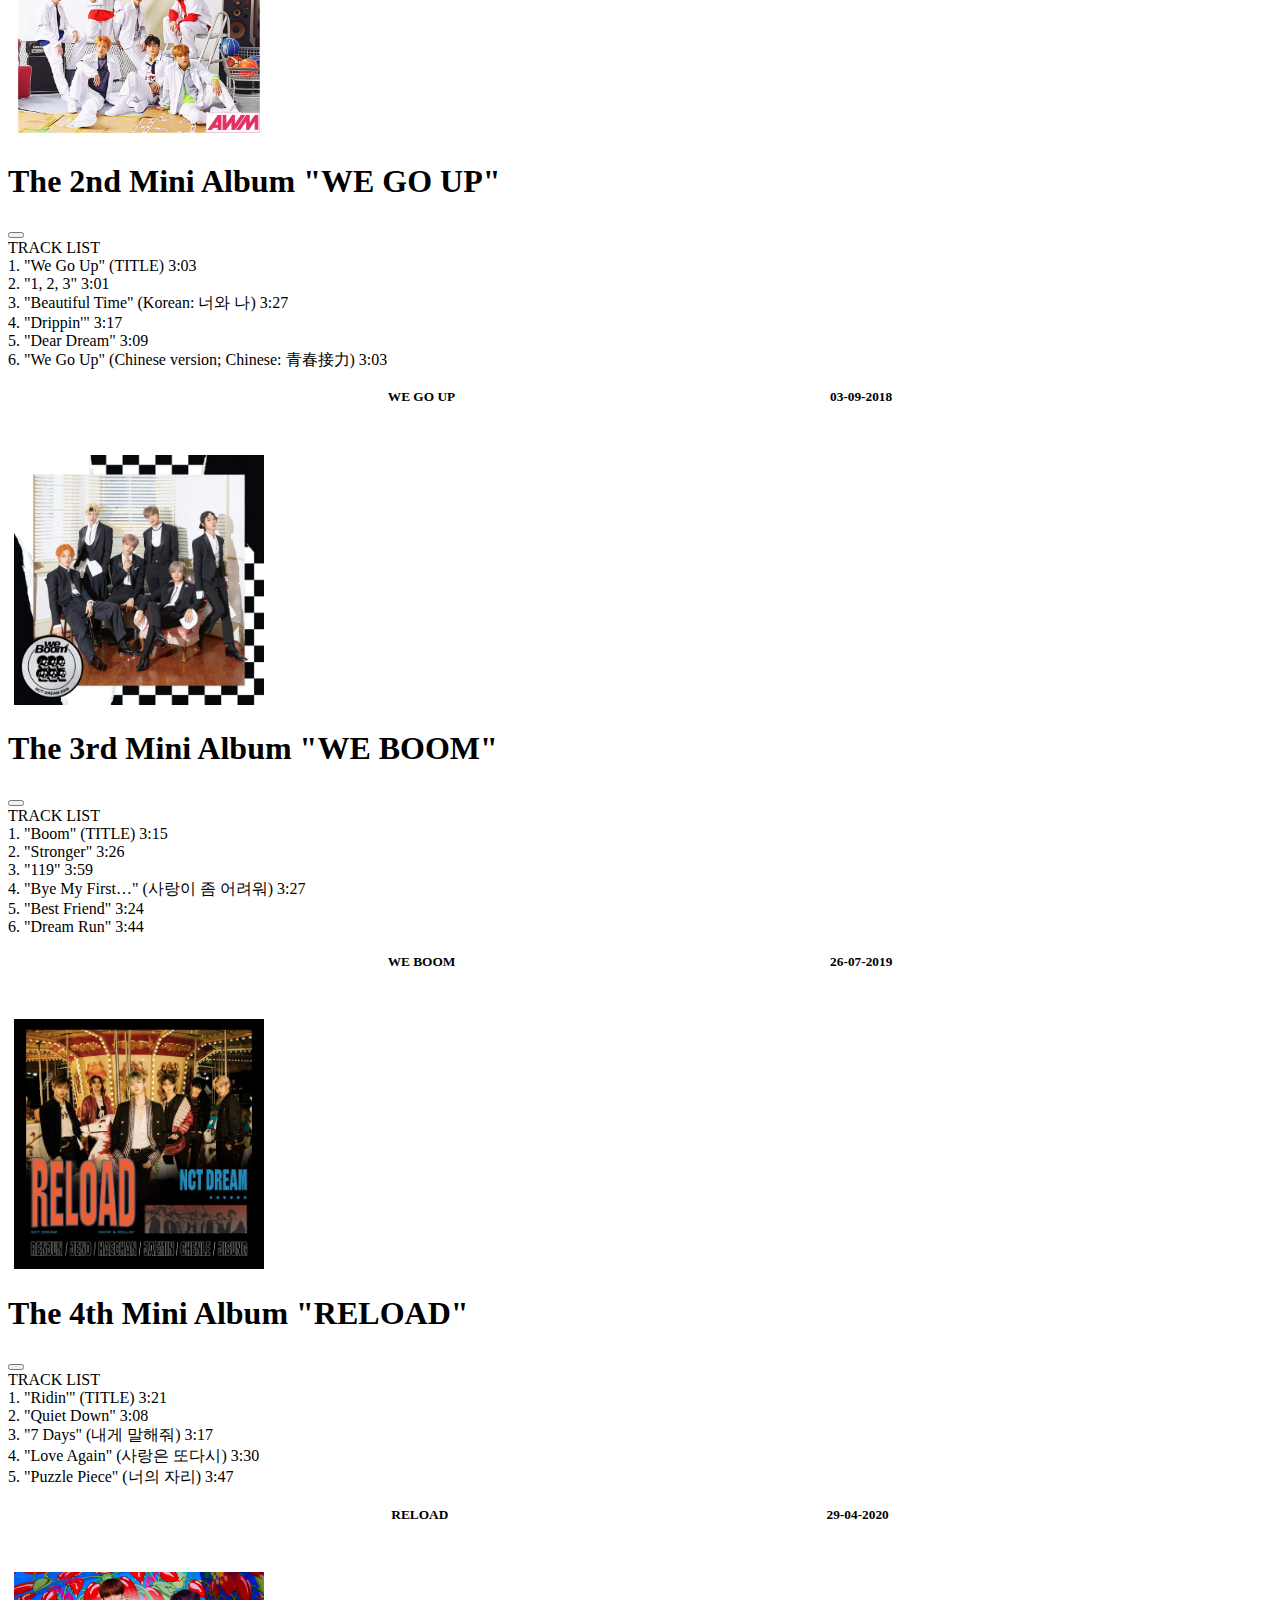
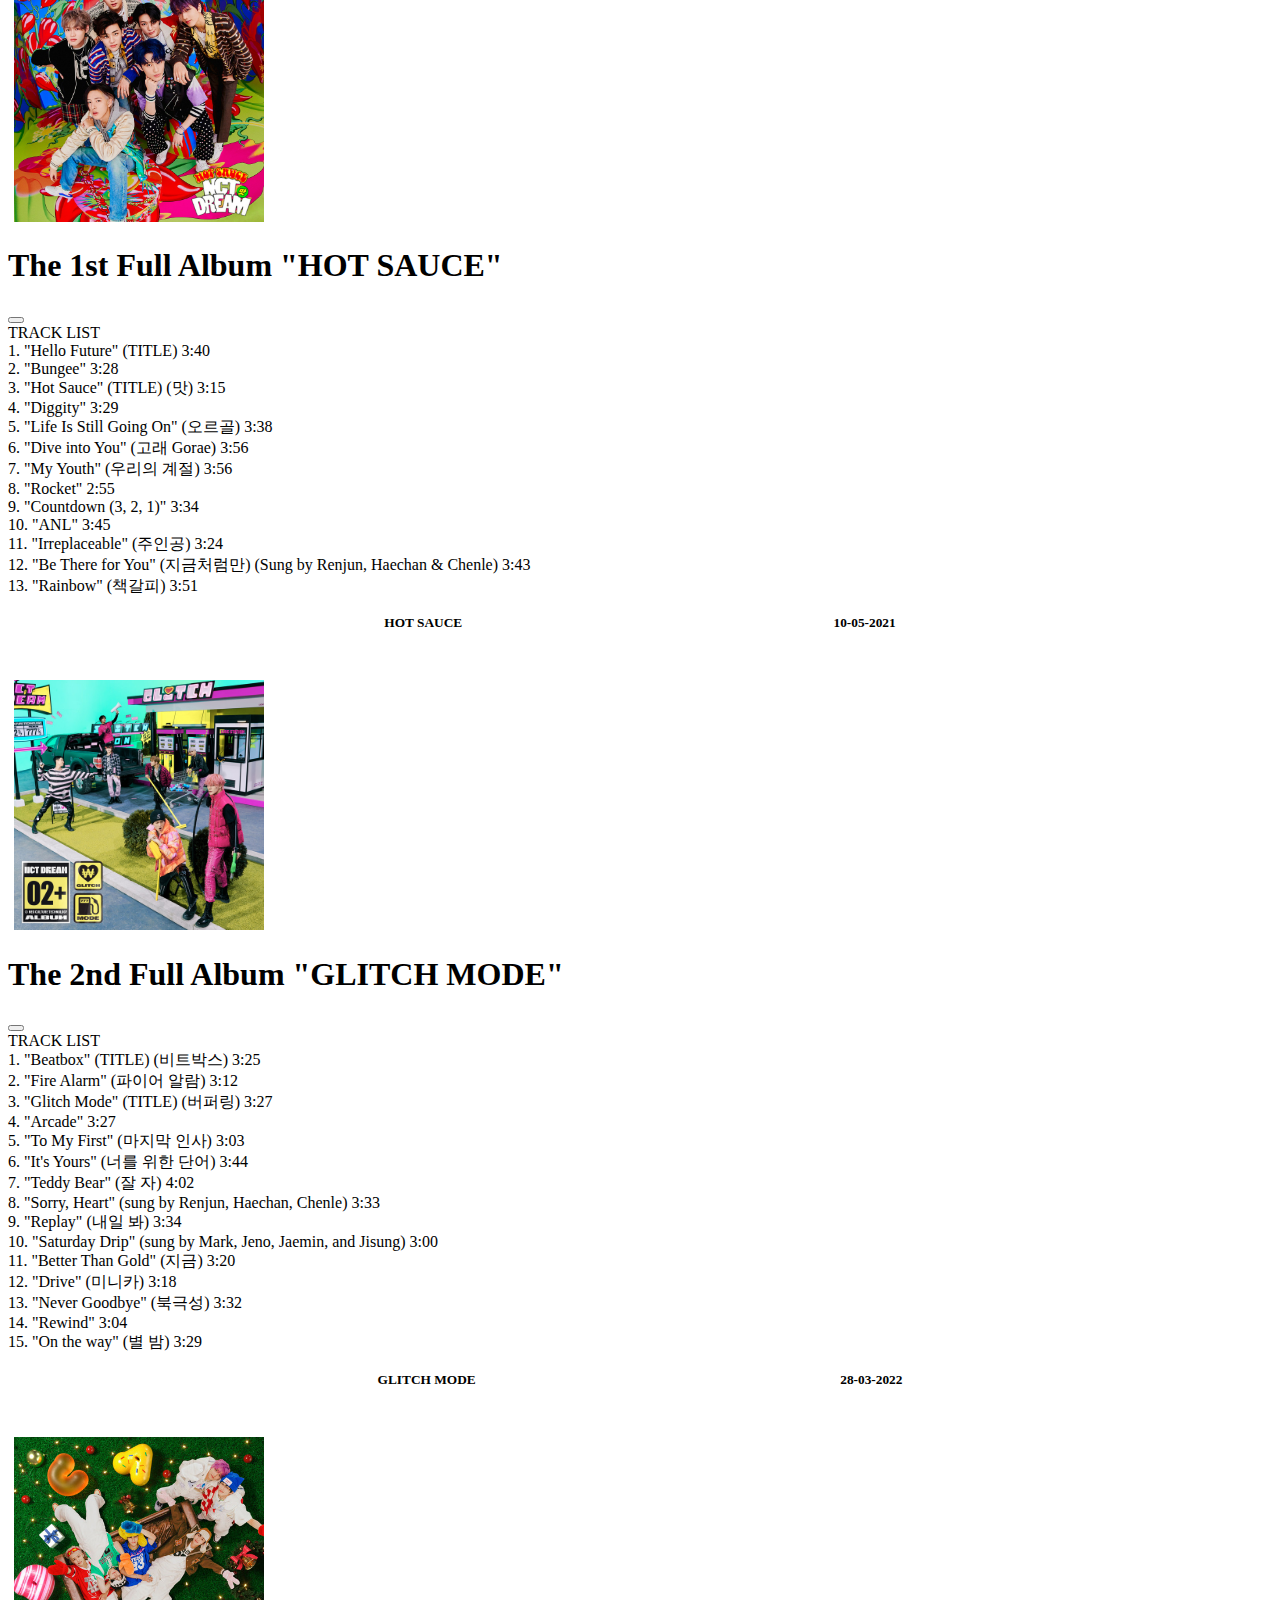
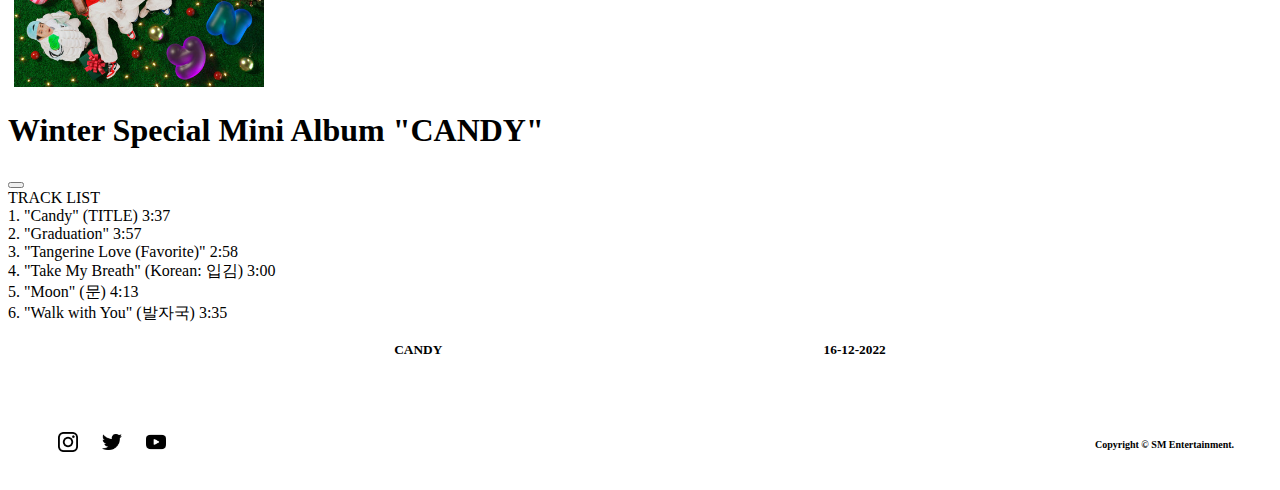
<file: PreEntrega3Ventura/paginas/discografia.html>
<!DOCTYPE html>
<html lang="en">

<head>
    <meta charset="UTF-8">
    <meta http-equiv="X-UA-Compatible" content="IE=edge">
    <meta name="viewport" content="width=device-width, initial-scale=1.0">
    <title>NCT Dream: Discografia</title>

    <link href="https://cdn.jsdelivr.net/npm/bootstrap@5.3.0-alpha1/dist/css/bootstrap.min.css" rel="stylesheet"
        integrity="sha384-GLhlTQ8iRABdZLl6O3oVMWSktQOp6b7In1Zl3/Jr59b6EGGoI1aFkw7cmDA6j6gD" crossorigin="anonymous">

    <link rel="stylesheet" href="../css/estilos.css">

    <link rel="icon" href="/imagenes/logofavicon.ico">
</head>

<body>

    <!-- NAVBAR-->

    <header class="header">
        <nav class="navbar navbar-expand-lg bg-body-tertiary">
            <div class="container-fluid mx-4 my-1">
                <div>
                    <a href="../index.html"><img class="logo" src="../imagenes/logo.png" alt="nct dream logo"></a>
                </div>

                <button class="navbar-toggler" type="button" data-bs-toggle="collapse" data-bs-target="#navbarNav"
                    aria-controls="navbarNav" aria-expanded="false" aria-label="Toggle navigation">
                    <span class="navbar-toggler-icon"></span>
                </button>

                <div class="collapse navbar-collapse" id="navbarNav">

                    <ul class="navbar-nav ms-auto padding">
                        <li class="nav-item">
                            <a class="nav-link" href="../paginas/perfiles.html">PERFILES</a>
                        </li>

                        <li class="nav-item">
                            <a class="nav-link" href="../paginas/videos.html">VIDEOS</a>
                        </li>

                        <li class="nav-item">
                            <a class="nav-link disabled">DISCOGRAFIA</a>
                        </li>

                        <li class="nav-item">
                            <a class="nav-link" href="../paginas/contacto.html">CONTACTO</a>
                        </li>
                    </ul>

                </div>

            </div>
        </nav>
    </header>

    <!-- NAVBAR -->

    <!-- TITULO-->
    <div class="titulo fadeIn">
        <p> DISCOGRAFIA </p>
    </div>
    <!-- TITULO-->

    <!-- DISCOS -->
    <div class="discos fadeIn">

        <div class="row mb-3 mx-5">

            <div class="col-xl-3 col-md-6 col-sm-12 text-center">
                <button type="button" class="btn2 btn-primary" data-bs-toggle="modal" data-bs-target="#staticBackdrop">
                    <img class="portada" src="../imagenes/the first.png" alt="the first album cover">
                </button>

                <!-- Modal -->
                <div class="modal fade" id="staticBackdrop" data-bs-backdrop="static" data-bs-keyboard="false"
                    tabindex="-1" aria-labelledby="staticBackdropLabel" aria-hidden="true">
                    <div class="modal-dialog modal-dialog-centered">
                        <div class="modal-content">
                            <div class="modal-header">
                                <h1 class="modal-title fs-5" id="staticBackdropLabel"> The 1st Single Album "THE FIRST" </h1>
                                <button type="button" class="btn-close" data-bs-dismiss="modal"
                                    aria-label="Close"></button>
                            </div>
                            <div class="modal-body">
                                TRACK LIST 
                                <br> 1. "My First and Last" (TITLE) (Korean: 마지막 첫사랑) 3:22
                                <br> 2. "My First and Last" (Chinese:最后的初恋) 3:22
                                <br> 3. "Dunk Shot" (Korean: 덩크슛) 3:54
                                <br> 4. "Chewing Gum" 3:21
                                <br> 5. "Chewing Gum" (Chinese: 泡泡糖) 3:21
                            </div>
                        </div>
                    </div>
                </div>

                <div class="info">
                    <p> THE FIRST </p>
                    <p> 09-02-2017 </p>
                </div>
            </div>

            <div class="col-xl-3 col-md-6 col-sm-12 text-center">
                <button type="button" class="btn2 btn-primary" data-bs-toggle="modal" data-bs-target="#modal2">
                    <img class="portada" src="../imagenes/we young.jpg" alt="we young album cover">
                </button>

                <!-- Modal -->
                <div class="modal fade" id="modal2" data-bs-backdrop="static" data-bs-keyboard="false"
                    tabindex="-1" aria-labelledby="modal2Label" aria-hidden="true">
                    <div class="modal-dialog modal-dialog-centered">
                        <div class="modal-content">
                            <div class="modal-header">
                                <h1 class="modal-title fs-5" id="modal2Label"> The 1st Mini Album "WE YOUNG" </h1>
                                <button type="button" class="btn-close" data-bs-dismiss="modal"
                                    aria-label="Close"></button>
                            </div>
                            <div class="modal-body">
                                TRACK LIST 
                                <br> 1.	"We Young" (TITLE) 3:44
                                <br>2.	"La La Love" 3:01
                                <br>3.	"Walk You Home" (Korean: 같은 시간 같은 자리) 2:55
                                <br>4.	"My Page" 3:46
                                <br>5.	"We Young (Chinese Version)" (Chinese: 青春漾) 3:44
                                <br>6.	"Trigger The Fever" (Bonus Track) 3:26
                            </div>
                        </div>
                    </div>
                </div>

                <div class="info">
                    <p> WE YOUNG </p>
                    <p> 17-08-2017 </p>
                </div>
            </div>

            <div class="col-xl-3 col-md-6 col-sm-12 text-center">
                <button type="button" class="btn2 btn-primary" data-bs-toggle="modal" data-bs-target="#modal3">
                    <img class="portada" src="../imagenes/we go up.jpg" alt="we go up album cover">
                </button>

                <!-- Modal -->
                <div class="modal fade" id="modal3" data-bs-backdrop="static" data-bs-keyboard="false"
                    tabindex="-1" aria-labelledby="modal3Label" aria-hidden="true">
                    <div class="modal-dialog modal-dialog-centered">
                        <div class="modal-content">
                            <div class="modal-header">
                                <h1 class="modal-title fs-5" id="modal3Label"> The 2nd Mini Album "WE GO UP" </h1>
                                <button type="button" class="btn-close" data-bs-dismiss="modal"
                                    aria-label="Close"></button>
                            </div>
                            <div class="modal-body">
                                TRACK LIST 
                                <br> 1.	"We Go Up" (TITLE) 3:03
                                <br> 2.	"1, 2, 3" 3:01
                                <br> 3.	"Beautiful Time" (Korean: 너와 나) 3:27
                                <br> 4.	"Drippin'" 3:17
                                <br> 5.	"Dear Dream" 3:09
                                <br> 6.	"We Go Up" (Chinese version; Chinese: 青春接力)	3:03
                            </div>
                        </div>
                    </div>
                </div>

                <div class="info">
                    <p> WE GO UP </p>
                    <p> 03-09-2018 </p>
                </div>
            </div>

            <div class="col-xl-3 col-md-6 col-sm-12 text-center">
                <button type="button" class="btn2 btn-primary" data-bs-toggle="modal" data-bs-target="#modal4">
                    <img class="portada" src="../imagenes/we boom.jpg" alt="we boom album cover">
                </button>

                <!-- Modal -->
                <div class="modal fade" id="modal4" data-bs-backdrop="static" data-bs-keyboard="false"
                    tabindex="-1" aria-labelledby="modal4Label" aria-hidden="true">
                    <div class="modal-dialog modal-dialog-centered">
                        <div class="modal-content">
                            <div class="modal-header">
                                <h1 class="modal-title fs-5" id="modal4Label"> The 3rd Mini Album "WE BOOM" </h1>
                                <button type="button" class="btn-close" data-bs-dismiss="modal"
                                    aria-label="Close"></button>
                            </div>
                            <div class="modal-body">
                                TRACK LIST 
                                <br> 1.	"Boom" (TITLE) 3:15
                                <br> 2. "Stronger" 3:26
                                <br> 3. "119" 3:59
                                <br> 4. "Bye My First…" (사랑이 좀 어려워) 3:27
                                <br> 5. "Best Friend" 3:24
                                <br> 6. "Dream Run" 3:44
                            </div>
                        </div>
                    </div>
                </div>

                <div class="info">
                    <p> WE BOOM </p>
                    <p> 26-07-2019 </p>
                </div>
            </div>

        </div>

        <div class="row bm-3 mx-5">

            <div class="col-xl-3 col-md-6 col-sm-12 text-center column-gap-0">
                <button type="button" class="btn2 btn-primary" data-bs-toggle="modal" data-bs-target="#modal5">
                    <img class="portada" src="../imagenes/reload.jpg" alt="reload album cover">
                </button>

                <!-- Modal -->
                <div class="modal fade" id="modal5" data-bs-backdrop="static" data-bs-keyboard="false"
                    tabindex="-1" aria-labelledby="modal5Label" aria-hidden="true">
                    <div class="modal-dialog modal-dialog-centered">
                        <div class="modal-content">
                            <div class="modal-header">
                                <h1 class="modal-title fs-5" id="modal5Label"> The 4th Mini Album "RELOAD" </h1>
                                <button type="button" class="btn-close" data-bs-dismiss="modal"
                                    aria-label="Close"></button>
                            </div>
                            <div class="modal-body">
                                TRACK LIST 
                                <br> 1.	"Ridin'" (TITLE) 3:21
                                <br> 2.	"Quiet Down" 3:08
                                <br> 3.	"7 Days" (내게 말해줘) 3:17
                                <br> 4.	"Love Again" (사랑은 또다시) 3:30
                                <br> 5.	"Puzzle Piece" (너의 자리) 3:47
                            </div>
                        </div>
                    </div>
                </div>

                <div class="info">
                    <p> RELOAD </p>
                    <p> 29-04-2020 </p>
                </div>
            </div>

            <div class="col-xl-3 col-md-6 col-sm-12 text-center">
                <button type="button" class="btn2 btn-primary" data-bs-toggle="modal" data-bs-target="#modal6">
                    <img class="portada" src="../imagenes/hot sauce.jpg" alt="hot sauce album cover">
                </button>

                <!-- Modal -->
                <div class="modal fade" id="modal6" data-bs-backdrop="static" data-bs-keyboard="false"
                    tabindex="-1" aria-labelledby="modal6Label" aria-hidden="true">
                    <div class="modal-dialog modal-dialog-centered">
                        <div class="modal-content">
                            <div class="modal-header">
                                <h1 class="modal-title fs-5" id="modal6Label"> The 1st Full Album "HOT SAUCE" </h1>
                                <button type="button" class="btn-close" data-bs-dismiss="modal"
                                    aria-label="Close"></button>
                            </div>
                            <div class="modal-body">
                                TRACK LIST 
                                <br> 1.	"Hello Future" (TITLE) 3:40
                                <br> 2.	"Bungee" 3:28
                                <br> 3.	"Hot Sauce"  (TITLE) (맛) 3:15
                                <br> 4.	"Diggity" 3:29
                                <br> 5.	"Life Is Still Going On" (오르골) 3:38
                                <br> 6.	"Dive into You" (고래 Gorae) 3:56
                                <br> 7. "My Youth" (우리의 계절) 3:56
                                <br> 8.	"Rocket" 2:55
                                <br> 9.	"Countdown (3, 2, 1)" 3:34
                                <br> 10. "ANL" 3:45
                                <br> 11. "Irreplaceable" (주인공) 3:24
                                <br> 12. "Be There for You" (지금처럼만) (Sung by Renjun, Haechan & Chenle) 3:43
                                <br> 13. "Rainbow" (책갈피) 3:51
                            </div>
                        </div>
                    </div>
                </div>

                <div class="info">
                    <p> HOT SAUCE </p>
                    <p> 10-05-2021 </p>
                </div>
            </div>

            <div class="col-xl-3 col-md-6 col-sm-12 text-center">
                <button type="button" class="btn2 btn-primary" data-bs-toggle="modal" data-bs-target="#modal7">
                    <img class="portada" src="../imagenes/glitch mode.jpg" alt="glitch mode album cover">
                </button>

                <!-- Modal -->
                <div class="modal fade" id="modal7" data-bs-backdrop="static" data-bs-keyboard="false"
                    tabindex="-1" aria-labelledby="modal7Label" aria-hidden="true">
                    <div class="modal-dialog modal-dialog-centered">
                        <div class="modal-content">
                            <div class="modal-header">
                                <h1 class="modal-title fs-5" id="modal7Label"> The 2nd Full Album "GLITCH MODE" </h1>
                                <button type="button" class="btn-close" data-bs-dismiss="modal"
                                    aria-label="Close"></button>
                            </div>
                            <div class="modal-body">
                                TRACK LIST 
                                <br> 1.	"Beatbox" (TITLE) (비트박스) 3:25
                                <br> 2.	"Fire Alarm" (파이어 알람) 3:12
                                <br> 3.	"Glitch Mode" (TITLE) (버퍼링) 3:27
                                <br> 4.	"Arcade" 3:27
                                <br> 5.	"To My First" (마지막 인사)	3:03
                                <br> 6.	"It's Yours" (너를 위한 단어) 3:44
                                <br> 7.	"Teddy Bear" (잘 자) 4:02
                                <br> 8.	"Sorry, Heart" (sung by Renjun, Haechan, Chenle) 3:33
                                <br> 9.	"Replay" (내일 봐) 3:34
                                <br> 10.	"Saturday Drip" (sung by Mark, Jeno, Jaemin, and Jisung) 3:00
                                <br> 11.	"Better Than Gold" (지금) 3:20
                                <br> 12.	"Drive" (미니카) 3:18
                                <br> 13.	"Never Goodbye" (북극성) 3:32
                                <br> 14.	"Rewind" 3:04
                                <br> 15.	"On the way" (별 밤) 3:29
                            </div>
                        </div>
                    </div>
                </div>

                <div class="info">
                    <p> GLITCH MODE </p>
                    <p> 28-03-2022 </p>
                </div>
            </div>

            <div class="col-xl-3 col-md-6 col-sm-12 text-center">
                <button type="button" class="btn2 btn-primary" data-bs-toggle="modal" data-bs-target="#modal8">
                    <img class="portada" src="../imagenes/candy.jpg" alt="candy album cover">
                </button>

                <!-- Modal -->
                <div class="modal fade" id="modal8" data-bs-backdrop="static" data-bs-keyboard="false"
                    tabindex="-1" aria-labelledby="modal8Label" aria-hidden="true">
                    <div class="modal-dialog modal-dialog-centered">
                        <div class="modal-content">
                            <div class="modal-header">
                                <h1 class="modal-title fs-5" id="modal8Label"> Winter Special Mini Album "CANDY" </h1>
                                <button type="button" class="btn-close" data-bs-dismiss="modal"
                                    aria-label="Close"></button>
                            </div>
                            <div class="modal-body">
                                TRACK LIST 
                                <br> 1.	"Candy"	(TITLE) 3:37
                                <br> 2.	"Graduation" 3:57
                                <br> 3.	"Tangerine Love (Favorite)"	2:58
                                <br> 4.	"Take My Breath" (Korean: 입김) 3:00
                                <br> 5.	"Moon" (문)	4:13
                                <br> 6.	"Walk with You" (발자국) 3:35
                            </div>
                        </div>
                    </div>
                </div>

                <div class="info">
                    <p> CANDY </p>
                    <p> 16-12-2022 </p>
                </div>
            </div>

        </div>

    </div>
    <!-- DISCOS -->

    <!-- SIDEBAR -->
    <div class="side">

        <div class="side2">
            02
            <span class="s_line"></span>
            DISCOGRAFIA
        </div>

    </div>
    <!-- SIDEBAR -->

    <!-- FOOTER-->
    <footer>
        <div>
            <ul class="bullet">
                <li> <a href="https://instagram.com/nct_dream/?hl=en" target="_blank"><img src="../imagenes/ig.png"
                            alt="nct dream ig" width="20" height="20"></a></li>
                <li><a href="https://twitter.com/NCTsmtown_DREAM?ref_src=twsrc%5Egoogle%7Ctwcamp%5Eserp%7Ctwgr%5Eauthor"
                        target="_blank"><img src="../imagenes/tw.png" alt="nct dream twitter" width="20"
                            height="20"></a></li>
                <li><a href="https://www.youtube.com/c/NCTDREAM" target="_blank"><img src="../imagenes/yt.png"
                            alt="nct dream youtube" width="20" height="20"></a>
                </li>
            </ul>
        </div>
        <div>
            <p class="footer"> Copyright © SM Entertainment.</p>
        </div>
    </footer>
    <!-- FOOTER-->

    <script src="https://cdn.jsdelivr.net/npm/bootstrap@5.3.0-alpha1/dist/js/bootstrap.bundle.min.js"
        integrity="sha384-w76AqPfDkMBDXo30jS1Sgez6pr3x5MlQ1ZAGC+nuZB+EYdgRZgiwxhTBTkF7CXvN"
        crossorigin="anonymous"></script>

</body>

</html>
</file>
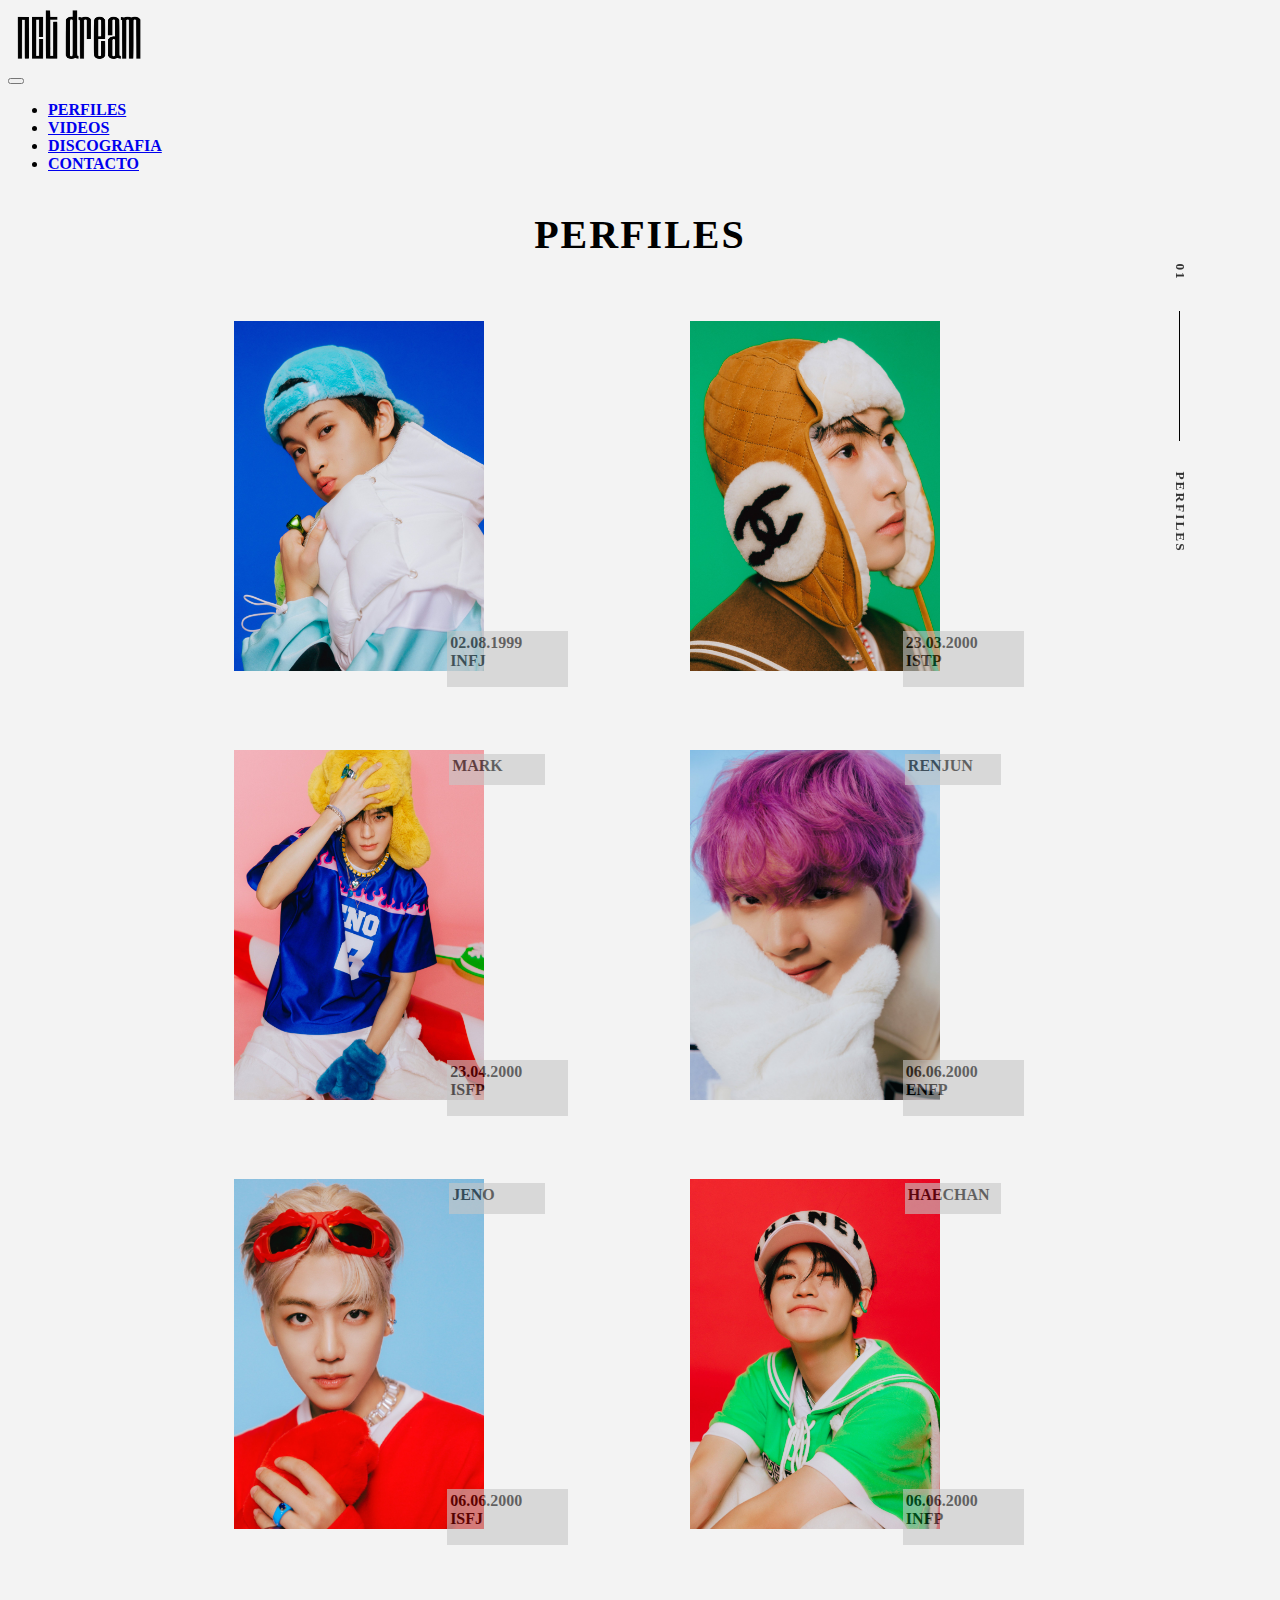
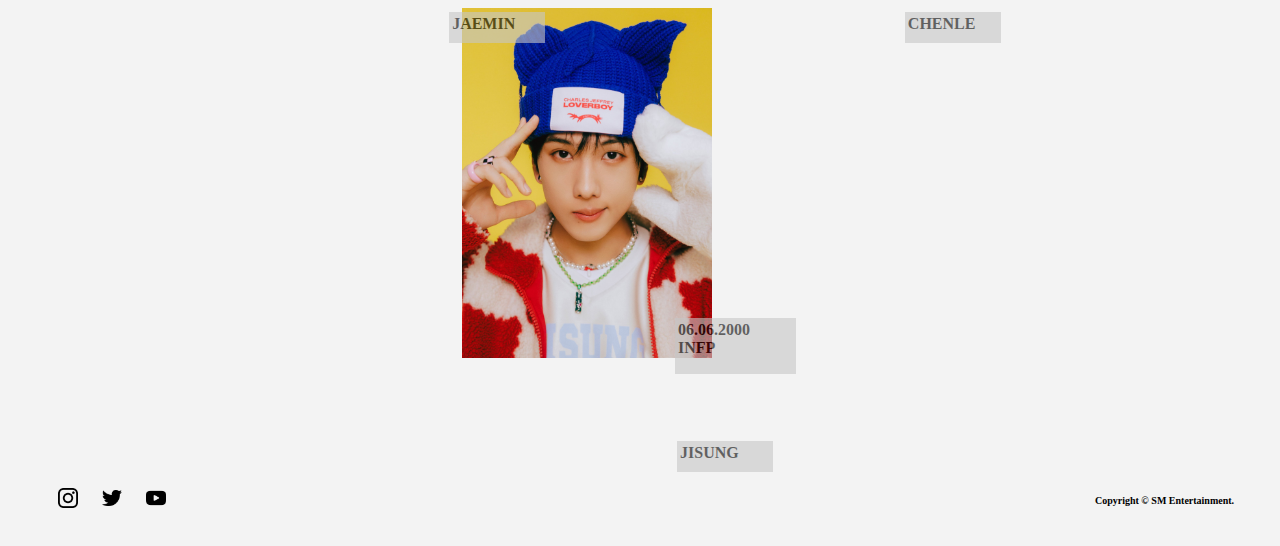
<file: PreEntrega3Ventura/paginas/perfiles.html>
<!DOCTYPE html>
<html lang="en">

<head>
    <meta charset="UTF-8">
    <meta http-equiv="X-UA-Compatible" content="IE=edge">
    <meta name="viewport" content="width=device-width, initial-scale=1.0">
    <title>NCT Dream: Perfiles</title>

    <link href="https://cdn.jsdelivr.net/npm/bootstrap@5.3.0-alpha1/dist/css/bootstrap.min.css" rel="stylesheet"
        integrity="sha384-GLhlTQ8iRABdZLl6O3oVMWSktQOp6b7In1Zl3/Jr59b6EGGoI1aFkw7cmDA6j6gD" crossorigin="anonymous">

    <link rel="stylesheet" href="../css/estilos.css">

    <link rel="icon" href="/imagenes/logofavicon.ico">
</head>

<body class="fondo2">
    <!-- NAVBAR-->
    <header class="header">
        <nav class="navbar navbar-expand-lg bg-body-tertiary">
            <div class="container-fluid mx-4 my-1">
                <div>
                    <a href="../index.html"><img class="logo" src="../imagenes/logo.png" alt="nct dream logo"></a>
                </div>

                <button class="navbar-toggler" type="button" data-bs-toggle="collapse" data-bs-target="#navbarNav"
                    aria-controls="navbarNav" aria-expanded="false" aria-label="Toggle navigation">
                    <span class="navbar-toggler-icon"></span>
                </button>

                <div class="collapse navbar-collapse" id="navbarNav">

                    <ul class="navbar-nav ms-auto padding">
                        <li class="nav-item">
                            <a class="nav-link disabled" href="../paginas/perfiles.html">PERFILES</a>
                        </li>

                        <li class="nav-item">
                            <a class="nav-link" href="../paginas/videos.html">VIDEOS</a>
                        </li>

                        <li class="nav-item">
                            <a class="nav-link" href="../paginas/discografia.html">DISCOGRAFIA</a>
                        </li>

                        <li class="nav-item">
                            <a class="nav-link" href="../paginas/contacto.html">CONTACTO</a>
                        </li>
                    </ul>
                </div>
            </div>
        </nav>
    </header>

    <!-- NAVBAR-->

    <!-- TITULO-->
    <div class="fadeIn">
        <p class="titulo"> PERFILES </p>
    </div>
    <!-- TITULO-->

    <!-- FOTOS Y PERFILES -->
    <div class="fotos fadeIn">
        <div>
            <img src="../imagenes/mark.jpeg" alt="mark" width="250" height="350">
            <p class="textos"> MARK </p>
            <p class="textos2"> 02.08.1999 <br> INFJ</p>
        </div>

        <div>
            <img src="../imagenes/renjun.jpeg" alt="renjun" width="250" height="350">
            <p class="textos">RENJUN </p>
            <p class="textos2"> 23.03.2000 <br> ISTP</p>
        </div>

        <div>
            <img src="../imagenes/jeno.jpeg" alt="jeno" width="250" height="350">
            <p class="textos"> JENO </p>
            <p class="textos2"> 23.04.2000 <br> ISFP</p>
        </div>

        <div>
            <img src="../imagenes/haechan.jpeg" alt="haechan" width="250" height="350">
            <p class="textos"> HAECHAN </p>
            <p class="textos2"> 06.06.2000 <br> ENFP</p>
        </div>

        <div>
            <img src="../imagenes/jaemin.jpeg" alt="jaemin" width="250" height="350">
            <p class="textos"> JAEMIN </p>
            <p class="textos2"> 06.06.2000 <br> ISFJ</p>
        </div>
        <div>
            <img src="../imagenes/chenle.jpeg" alt="chenle" width="250" height="350">
            <p class="textos"> CHENLE </p>
            <p class="textos2"> 06.06.2000 <br> INFP</p>
        </div>

        <div>
            <img src="../imagenes/jisung.jpeg" alt="jisung" width="250" height="350">
            <p class="textos"> JISUNG </p>
            <p class="textos2"> 06.06.2000 <br> INFP</p>
        </div>
    </div>
    <!-- FOTOS Y PERFILES -->

    <!-- SIDEBAR-->
    <div class="side">

        <div class="side2">
            01
            <span class="s_line"></span>
            PERFILES
        </div>
    </div>
    <!-- SIDEBAR-->

    <script src="https://cdn.jsdelivr.net/npm/bootstrap@5.3.0-alpha1/dist/js/bootstrap.bundle.min.js"
        integrity="sha384-w76AqPfDkMBDXo30jS1Sgez6pr3x5MlQ1ZAGC+nuZB+EYdgRZgiwxhTBTkF7CXvN"
        crossorigin="anonymous"></script>

    <!-- FOOTER-->
    <footer>
        <div>
            <ul class="bullet">
                <li> <a href="https://instagram.com/nct_dream/?hl=en" target="_blank"><img src="../imagenes/ig.png"
                            alt="nct dream ig" width="20" height="20"></a></li>
                <li><a href="https://twitter.com/NCTsmtown_DREAM?ref_src=twsrc%5Egoogle%7Ctwcamp%5Eserp%7Ctwgr%5Eauthor"
                        target="_blank"><img src="../imagenes/tw.png" alt="nct dream twitter" width="20"
                            height="20"></a></li>
                <li><a href="https://www.youtube.com/c/NCTDREAM" target="_blank"><img src="../imagenes/yt.png"
                            alt="nct dream youtube" width="20" height="20"></a>
                </li>
            </ul>
        </div>
        <div>
            <p class="footer"> Copyright © SM Entertainment.</p>
        </div>
    </footer>
    <!-- FOOTER-->

</body>

</html>
</file>
<file: PreEntrega3Ventura/css/estilos.css>
@import url("https://fonts.googleapis.com/css2?family=Lato&family=Roboto&family=Ubuntu&display=swap");
.logo {
  height: 55px;
  width: 140px;
}

.padding {
  text-transform: uppercase;
  font-weight: 700;
  font-size: 1rem;
}

.header .navlinks li {
  display: inline-block;
  color: black;
  padding: 0 40px;
}

.header .navlinks li:hover {
  transform: scale(1.1);
}

.header .navlinks a {
  font-size: 18px;
  font-weight: bold;
  text-decoration: none;
}

.header .btn button {
  font-weight: 22px;
  color: black;
  padding: 9px 25px;
  background-color: rgb(203, 222, 255);
  border: none;
  border-radius: 50px;
  transition: all 0.3s ease 0s;
}

.header .btn button:hover {
  background-color: rgb(203, 222, 255);
  color: rgb(129, 159, 214);
  transform: scale(1.1);
}

footer {
  margin-top: 2%;
  display: flex;
  justify-content: space-between;
  align-items: center;
  padding-right: 3%;
}

footer div ul li {
  display: inline-block;
  bottom: 20px;
  padding: 10px;
}

footer div p {
  font-weight: 600;
  font-size: x-small;
}

.titulo {
  font-size: 30pt;
  font-weight: 700;
  letter-spacing: 0.05em;
  margin-top: 3%;
  margin-bottom: 2%;
  display: flex;
  align-items: center;
  justify-content: center;
}

.titlesize {
  font-size: 60px;
  font-weight: 600;
  display: flex;
  justify-content: center;
  align-items: center;
}

.titlebox {
  position: absolute;
  width: 300px;
  right: 7%;
  top: 55%;
  text-align: right;
}
.titlebox .album_name {
  display: inline-block;
  font-size: 10vh;
  letter-spacing: 1px;
  font-weight: 700;
  line-height: 90px;
  margin-bottom: 20px;
}
.titlebox .album_name a {
  text-decoration: none;
  color: black;
}
.titlebox .artist_name a {
  display: inline-block;
  font-size: 3vh;
  letter-spacing: 1px;
  font-weight: 500;
  margin-right: 5px;
  cursor: pointer;
  text-decoration: none;
  color: black;
}
.titlebox .mainline {
  position: relative;
  width: 170px;
  float: right;
  margin-top: 30px;
  border-bottom: 1px solid #000000;
  margin-right: 5px;
}

.lanzamientos {
  position: relative;
  width: 60%;
  text-align: right;
  float: right;
  margin-top: 12px;
}
.lanzamientos a {
  text-decoration: none;
  font-size: small;
  color: black;
}

.discos .info {
  display: flex;
  justify-content: space-evenly;
  font-size: 10pt;
  font-weight: 600;
  margin-bottom: 30px;
  padding: 5px;
}

.textos {
  height: 25px;
  width: 90px;
  background-color: rgb(199, 199, 199);
  opacity: 60%;
  margin: 3px;
  padding: 3px;
  font-weight: bolder;
  display: inline-block;
  text-align: left;
  position: relative;
  left: -42px;
  top: 100px;
}

.textos2 {
  height: 50px;
  width: 115px;
  background-color: rgb(199, 199, 199);
  opacity: 60%;
  margin: 3px;
  padding: 3px;
  position: relative;
  left: 210px;
  bottom: 60px;
  font-weight: bolder;
}

.side {
  position: absolute;
  width: 100%;
  height: auto;
  overflow: hidden;
  min-width: 1200px;
  max-width: 1200px;
}

.side .side2 {
  position: fixed;
  width: 350px;
  top: 400px;
  text-align: center;
  right: -75px;
  font-weight: 700;
  font-size: 10pt;
  letter-spacing: 2px;
  color: #333;
  transform: rotate(90deg);
  -webkit-transform: rotate(90deg);
}

.side span {
  display: inline-block;
  width: 130px;
  border-top: 1px solid #000;
  vertical-align: middle;
  margin: 0 25px;
}

@media only screen and (max-width: 989px) {
  .side {
    display: none;
  }
}
.discos .portada {
  height: 250px;
  width: 250px;
}

.fotos {
  display: flex;
  flex-flow: row wrap;
  justify-content: space-evenly;
  margin-right: 10%;
  margin-left: 10%;
  margin-top: 5%;
}

.muvi {
  display: flex;
  justify-content: center;
  align-items: center;
  margin-bottom: 2%;
}

.muvi2 {
  display: flex;
  justify-content: center;
  align-items: center;
  margin-bottom: 2%;
}

.carousel {
  height: 80vh;
  width: 95vw;
  position: flex;
  justify-content: center;
  align-items: center;
  align-content: center;
}

iframe {
  height: 80vh;
  width: 75vw;
}

@keyframes fadeIn {
  0% {
    opacity: 0;
  }
  100% {
    opacity: 1;
  }
}
.fadeIn {
  animation: fadeIn 2s;
}

.fondo {
  background-image: url("../imagenes/bg.jpeg");
  background-repeat: no-repeat;
  background-size: cover;
  align-self: center;
}

.fondo2 {
  background-color: rgb(243, 243, 243);
}

.contenedorContacto {
  width: 800px;
  height: 500px;
  border: #000 solid 1px;
  display: flex;
  justify-content: center;
  align-items: center;
  align-content: center;
  margin-left: 30%;
  margin-bottom: 3%;
  margin-top: 2%;
}

.contenedorContacto .instrucciones {
  display: flex;
  justify-content: center;
  padding: 10px;
}

.form li {
  padding: 10px;
}

.contenedor {
  height: 400px;
  width: 600px;
  padding-bottom: 10px;
}

.btn2 {
  background-color: white;
  border: white;
}

.contact_form {
  width: 460px;
  height: auto;
  margin: 80px auto;
  border-radius: 10px;
  padding-top: 30px;
  padding-bottom: 20px;
  background-color: rgb(228, 228, 228);
  padding-left: 30px;
}

input {
  background-color: #fbfbfb;
  width: 408px;
  height: 40px;
  border-radius: 5px;
  border-style: solid;
  border-width: 1px;
  border-color: rgb(122, 149, 199);
  margin-top: 10px;
  padding-left: 10px;
  margin-bottom: 20px;
}

textarea {
  background-color: #fbfbfb;
  width: 405px;
  height: 150px;
  border-radius: 5px;
  border-style: solid;
  border-width: 1px;
  border-color: rgb(122, 149, 199);
  margin-top: 10px;
  padding-left: 10px;
  margin-bottom: 20px;
  padding-top: 15px;
}

label {
  display: block;
  float: center;
}

.botonesform {
  height: 45px;
  padding-left: 5px;
  padding-right: 5px;
  margin-bottom: 20px;
  margin-top: 10px;
  text-transform: uppercase;
  background-color: rgb(181, 191, 211);
  border-color: rgb(138, 160, 202);
  border-style: solid;
  border-radius: 10px;
  width: 200px;
  cursor: pointer;
}

/*# sourceMappingURL=estilos.css.map */
</file>
<file: css/estilos.css>
@import url('https://fonts.googleapis.com/css2?family=Lato&family=Roboto&family=Ubuntu&display=swap');

* {
    margin: 0;
    padding: 0;
    font-family: 'Ubuntu', sans-serif;
    color: black;
}

html {
    height: 100%;
}

body {
    display: flex;
    flex-direction: column;
    min-height: 100vh;
}

.bullet {
    list-style-type: none;
}

.fondo {
    background-image: url("../imagenes/bg.jpeg");
    background-repeat: no-repeat;
    background-size: cover;
    animation: fadeIn 4s;
}

.titulo {
    font-size: 30pt;
    font-weight: 700;
    letter-spacing: 0.05em;
    margin-top: 3%;
    margin-bottom: 2%;
    display: flex;
    align-items: center;
    justify-content: center;
}

.logo {
    height: 55px;
    width: 140px;
}

.padding {
    text-transform: uppercase;
    font-weight: 700;
    font-size: 1rem;
}

.header .navlinks li {
    display: inline-block;
    color: black;
    padding: 0 40px;
}

.header .navlinks li:hover {
    transform: scale(1.1);
}

.header .navlinks a {
    font-size: 18px;
    font-weight: bold;
    text-decoration: none;
}

.header .btn button {
    font-weight: 22px;
    color: black;
    padding: 9px 25px;
    background-color: aliceblue;
    border: none;
    border-radius: 50px;
    transition: all 0.3s ease 0s
}

.header .btn button:hover {
    background-color: aliceblue;
    color: rgb(129, 159, 214);
    transform: scale(1.1);
}

.titlebox {
    position: absolute;
    width: 300px;
    right: 7%;
    top: 55%;
    text-align: right;
}

.titlebox .album_name {
    display: inline-block;
    font-size: 70pt;
    letter-spacing: 1px;
    font-weight: 700;
    line-height: 90px;
    margin-bottom: 20px;
}

.titlebox .album_name a {
    text-decoration: none;
    color: black;
}

.titlebox .artist_name a {
    display: inline-block;
    font-size: 18pt;
    letter-spacing: 1px;
    font-weight: 500;
    margin-right: 5px;
    cursor: pointer;
    text-decoration: none;
    color: black;
}

.titlebox .mainline {
    position: relative;
    width: 170px;
    float: right;
    margin-top: 30px;
    border-bottom: 1px solid #000000;
    margin-right: 5px;
}

.lanzamientos {
    position: relative;
    width: 60%;
    text-align: right;
    float: right;
    margin-top: 12px;
}

.lanzamientos a {
    text-decoration: none;
    font-size: small;
    color: black;
}

footer {
    margin-top: 2%;
    display: flex;
    justify-content: space-between;
    align-items: center;
    padding-right: 3%;
}

footer div ul li {
    display: inline-block;
    bottom: 20px;
    padding: 10px;
}

footer div p {
    font-weight: 600;
    font-size: x-small;
}

.titlesize {
    font-size: 60px;
    font-weight: 600;
    display: flex;
    justify-content: center;
    align-items: center;
}

.side {
    position: absolute;
    width: 100%;
    height: auto;
    overflow: hidden;
    min-width: 1200px;
    max-width: 1200px;
}

.side .side2 {
    position: fixed;
    width: 350px;
    top: 400px;
    text-align: center;
    right: -75px;
    font-weight: 700;
    font-size: 10pt;
    letter-spacing: 2px;
    color: #333;
    transform: rotate(90deg);
    -webkit-transform: rotate(90deg);
}

.side span {
    display: inline-block;
    width: 130px;
    border-top: 1px solid #000;
    vertical-align: middle;
    margin: 0 25px;
}

.fotos {
    display: flex;
    flex-flow: row wrap;
    justify-content: space-evenly;
    margin-right: 10%;
    margin-left: 10%;
    margin-top: 5%;
}

.textos {
    height: 25px;
    width: 90px;
    background-color: rgb(197, 197, 197);
    opacity: 50%;
    margin: 3px;
    padding: 3px;
    font-weight: bolder;
    display: inline-block;
    text-align: left;
    position: relative;
    left: -42px;
    top:100px
}

.textos2 {
    height: 50px;
    width: 115px;
    background-color: rgb(197, 197, 197);
    opacity: 50%;
    margin: 3px;
    padding: 3px;
    position: relative;
    left: 210px;
    bottom: 60px;
    font-weight: bolder;
}

.discos .portada {
    height: 250px;
    width: 250px;
}

.discos .info {
    display: flex;
    justify-content: space-evenly;
    font-size: 10pt;
    font-weight: 600;
    margin-bottom: 30px;
    padding: 5px;
}

.muvi {
    display: flex;
    justify-content: center;
    align-items: center;
    margin-bottom: 2%;
}

.muvi2 {
    display: flex;
    justify-content: center;
    align-items: center;
    margin-bottom: 2%;
}

.muvi2 iframe {
    padding-left: 10px;
    padding-right: 10px;
}

.contenedorContacto {
    width: 800px;
    height: 500px;
    border: #000 solid 1px;
    display: flex;
    justify-content: center;
    align-items: center;
    align-content: center;
    margin-left: 30%;
    margin-bottom: 3%;
    margin-top: 2%;
}

.contenedorContacto .instrucciones {
    display: flex;
    justify-content: center;
    padding: 10px;
}

.form li {
    padding: 10px;
}
.contenedor {
    height: 400px;
    width: 600px;
    padding-bottom: 10px;
}

.btn {
background-color: #8d9baf;
border: black;
}

@keyframes fadeIn {
    0% {opacity: 0;}
    100% {opacity: 1;}
}

.fadeIn {
    animation: fadeIn 2s;
}
</file>
